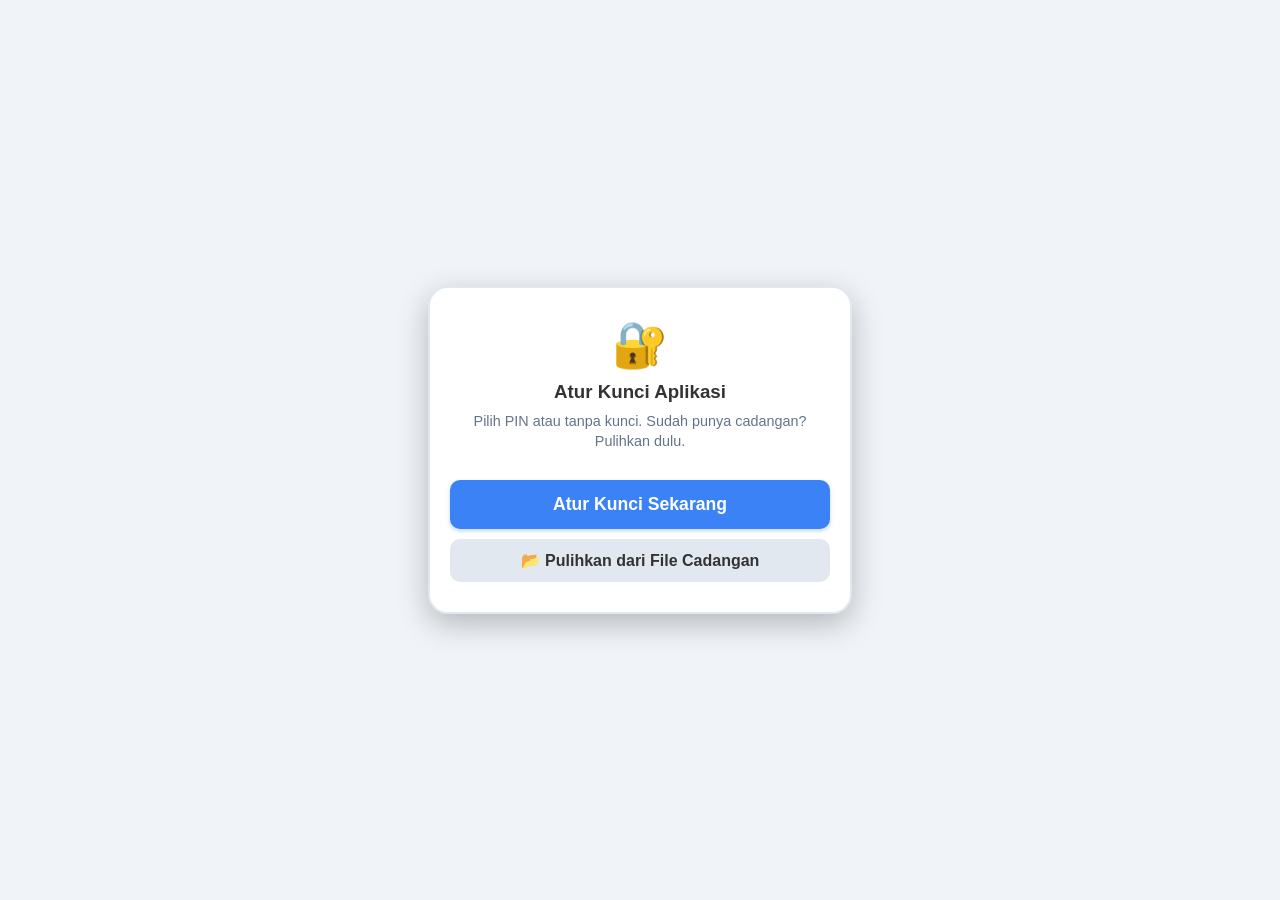
<file: index.html>
<!DOCTYPE html>
<html lang="id">
<head>
    <meta charset="UTF-8">
    <meta http-equiv="Content-Security-Policy" content="default-src 'self'; script-src 'self' 'unsafe-inline'; style-src 'self' 'unsafe-inline'; img-src 'self' data: blob: https://static.arasaac.org; connect-src 'self' https://api.arasaac.org https://static.arasaac.org; font-src 'self'; manifest-src 'self'; worker-src 'self'; object-src 'none'; base-uri 'self'">
    <meta name="viewport" content="width=device-width, initial-scale=1.0, viewport-fit=cover">
    <meta name="mobile-web-app-capable" content="yes">
    <meta name="apple-mobile-web-app-capable" content="yes">
    <meta name="apple-mobile-web-app-status-bar-style" content="default">
    <title>Bicara PECS WebApp</title>
    <link rel="manifest" href="manifest.json">
    <meta name="theme-color" content="#3b82f6">
    <link rel="apple-touch-icon" href="icon-192.png">
    
    <style>
        :root {
            --bg-color: #f0f4f8;
            --text-color: #333;
            --card-bg: #fff;
            --shadow: 0 4px 6px rgba(0,0,0,0.05);
            --border-dashed: #cbd5e1;
            --primary: #3b82f6;
            --header-border: #f1f5f9;
            --card-border: #e2e8f0;
            --sidebar-bg: #fff;
            --overlay-bg: rgba(0,0,0,0.5);
        }

        [data-theme="dark"] {
            --bg-color: #0f172a;
            --text-color: #f8fafc;
            --card-bg: #1e293b;
            --shadow: 0 4px 6px rgba(0,0,0,0.3);
            --border-dashed: #475569;
            --primary: #3b82f6;
            --header-border: #334155;
            --card-border: #334155;
            --sidebar-bg: #1e293b;
            --overlay-bg: rgba(255,255,255,0.1);
        }

        html, body {
            background-color: var(--bg-color);
            touch-action: manipulation;
            -webkit-text-size-adjust: 100%;
        }

        body { 
            font-family: 'Segoe UI', Roboto, Helvetica, Arial, sans-serif; 
            color: var(--text-color); 
            margin: 0; 
            padding: 0; 
            user-select: none;
            -webkit-tap-highlight-color: transparent;
            transition: background-color 0.3s, color 0.3s;
        }
        
        .page { display: none; padding: 15px; max-width: 800px; margin: 0 auto; min-height: 100vh; padding-bottom: 80px; box-sizing: border-box; }
        .page.active { display: block; animation: pageIn 0.5s var(--ease-ios); }
        @keyframes fadeIn { from { opacity: 0; transform: translateY(10px); } to { opacity: 1; transform: translateY(0); } }

        .card-container { background: var(--card-bg); padding: 25px; border-radius: 15px; box-shadow: var(--shadow); margin-top: 2vh; transition: 0.3s; }
        .center-text { text-align: center; }
        
        .disclaimer { font-size: 0.9rem; color: var(--text-color); background: rgba(16, 185, 129, 0.1); padding: 15px; border-radius: 8px; margin: 20px 0; border-left: 4px solid #10b981; }
        
        .btn-primary { background-color: var(--primary); color: white; border: none; padding: 14px 25px; border-radius: 10px; font-size: 1.1rem; font-weight: bold; cursor: pointer; width: 100%; margin-top: 15px; transition: all 0.2s; box-shadow: 0 2px 4px rgba(59,130,246,0.3); }
        .btn-primary:active { transform: scale(0.96); filter: brightness(0.9); }
        
        .btn-secondary { background-color: var(--card-border); color: var(--text-color); border: none; padding: 12px; border-radius: 10px; font-size: 1rem; font-weight: bold; cursor: pointer; width: 100%; margin-top: 10px; transition: all 0.2s;}
        .btn-secondary:active { transform: scale(0.96); filter: brightness(0.9); }

        .form-group { margin-bottom: 20px; text-align: left; }
        .form-group label { display: block; margin-bottom: 8px; font-weight: bold; color: var(--text-color); line-height: 1.4; }
        .form-group select, .form-group input[type="text"], .form-group input[type="password"] { width: 100%; padding: 12px; border: 2px solid var(--card-border); border-radius: 8px; font-size: 1rem; background: var(--card-bg); color: var(--text-color); box-sizing: border-box; }
        
        .radio-group { display: flex; flex-direction: column; gap: 10px; }
        .radio-option { display: flex; align-items: flex-start; gap: 10px; background: var(--bg-color); padding: 12px; border-radius: 8px; border: 1px solid var(--card-border); cursor: pointer; transition: 0.2s; }
        .radio-option input { margin-top: 4px; }

        .top-bar { display: flex; justify-content: space-between; align-items: center; margin-bottom: 15px; gap: 6px; }
        .icon-btn { background: var(--card-bg); border: 2px solid var(--card-border); color: var(--text-color); padding: 8px 12px; border-radius: 10px; cursor: pointer; font-size: 0.9rem; font-weight: bold; box-shadow: var(--shadow); display: flex; align-items: center; justify-content: center; gap: 4px; transition: all 0.2s;}
        .icon-btn:active { transform: scale(0.92); }
        .icon-btn.active-mode { background: #f59e0b; color: white; border-color: #d97706; }
        
        .btn-lock { background-color: #ef4444; color: white; border-color: #dc2626; }
        .btn-lock.unlocked-style { background-color: #10b981; color: white; border-color: #059669; }

        h2.app-title { text-align: center; color: var(--text-color); margin: 0; font-size: 1.3rem; flex-grow: 1; }

        body.child-locked .hide-on-lock { display: none !important; }
        body.image-only-mode .pecs-card .word { display: none !important; }

        #sentence-strip { background-color: var(--card-bg); padding: 12px; border-radius: 12px; min-height: 95px; display: flex; align-items: center; gap: 10px; box-shadow: var(--shadow); margin-bottom: 15px; flex-wrap: wrap; border: 2px dashed var(--border-dashed); transition: 0.3s; }
        .sentence-item { position: relative; display: inline-flex; flex-direction: column; align-items: center; justify-content: center; background: var(--card-border); color: var(--text-color); padding: 8px 12px; border-radius: 10px; font-weight: bold; animation: popIn 0.3s cubic-bezier(0.175, 0.885, 0.32, 1.275); cursor: pointer; transition: 0.2s;}
        .sentence-item:active { transform: scale(0.85); filter: brightness(0.8); }
        @keyframes popIn { from { transform: scale(0.5); opacity: 0; } to { transform: scale(1); opacity: 1; } }
        .sentence-item .emoji { font-size: 38px; margin-bottom: 2px; }
        .sentence-item .card-custom-img { width: 46px; height: 46px; object-fit: cover; border-radius: 6px; margin-bottom: 2px; }
        .sentence-item .word { font-size: 14px; }
        
        .sentence-item .item-remove-btn { position: absolute; top: -6px; right: -6px; background: #ef4444; color: white; border-radius: 50%; width: 20px; height: 20px; font-size: 13px; font-weight: bold; display: flex; align-items: center; justify-content: center; box-shadow: 0 2px 4px rgba(0,0,0,0.2); }

        .category { margin-bottom: 25px; transition: all 0.3s ease; }
        .category-header { display: flex; align-items: center; justify-content: space-between; margin-bottom: 12px; border-bottom: 2px solid var(--card-border); padding-bottom: 6px; }
        .category-header h3 { margin: 0; color: var(--text-color); font-size: 1.15rem; display: flex; align-items: center; gap: 8px; }
        
        .grid { display: grid; grid-template-columns: repeat(3, 1fr); gap: 14px; }
        .category.collapsed .grid { display: none; }

        .pecs-card { font-family: inherit; background-color: var(--card-bg); border: 3px solid var(--card-border); border-radius: 16px; padding: 14px 8px; text-align: center; cursor: pointer; font-weight: bold; font-size: 16px; color: #1e293b; display: flex; flex-direction: column; align-items: center; justify-content: center; aspect-ratio: 1/1; position: relative; transition: transform 0.15s ease, filter 0.15s ease, box-shadow 0.2s ease; box-sizing: border-box; }
        .pecs-card:active { transform: scale(0.92); filter: brightness(0.7) contrast(1.2); }
        .pecs-card.card-active-flash { box-shadow: 0 0 0 6px #10b981 !important; transform: scale(0.95); }
        .pecs-card .emoji { font-size: 58px; display: block; margin: 0 auto 6px; line-height: 1; }
        .pecs-card .card-custom-img { width: 68px; height: 68px; object-fit: cover; border-radius: 12px; margin-bottom: 6px; }

        .subjek { background-color: #fef08a; border-color: #fde047; }
        .kata-kerja { background-color: #bbf7d0; border-color: #86efac; }
        .benda { background-color: #fed7aa; border-color: #fdba74; }
        .sifat { background-color: #bae6fd; border-color: #7dd3fc; }
        .tempat { background-color: #ddd6fe; border-color: #c4b5fd; }
        .waktu { background-color: #e5e5e5; border-color: #d4d4d4; }
        .perasaan { background-color: #fbcfe8; border-color: #f9a8d4; }
        [data-theme="dark"] .pecs-card { color: #0f172a; } 

        .controls { display: flex; gap: 10px; margin-bottom: 20px; }
        .controls button { padding: 14px; font-size: 16px; border: none; border-radius: 12px; cursor: pointer; font-weight: bold; box-shadow: 0 4px 6px rgba(0,0,0,0.1); flex: 1; display: flex; align-items: center; justify-content: center; gap: 6px; transition: 0.2s;}
        .controls button:active { transform: scale(0.95); }
        .btn-speak { background-color: var(--primary); color: white; flex: 2 !important; }
        .btn-clear { background-color: #ef4444; color: white; }


        .overlay { display: none; position: fixed; top: 0; left: 0; width: 100%; height: 100%; background: var(--overlay-bg); z-index: 99; backdrop-filter: blur(2px); }
        .sidebar { position: fixed; top: 0; left: -300px; width: 280px; height: 100%; background: var(--sidebar-bg); z-index: 100; transition: 0.3s cubic-bezier(0.4, 0, 0.2, 1); box-shadow: 2px 0 10px rgba(0,0,0,0.2); overflow-y: auto; padding: 20px; box-sizing: border-box; }
        .sidebar.open { left: 0; }
        .sidebar h3 { margin-top: 0; border-bottom: 2px solid var(--header-border); padding-bottom: 10px; color: var(--text-color); }
        .sidebar-menu { list-style: none; padding: 0; margin: 0; }
        .sidebar-menu li { padding: 14px 0; border-bottom: 1px solid var(--header-border); cursor: pointer; color: var(--text-color); font-weight: 500; display: flex; align-items: center; justify-content: space-between; gap: 10px; transition: 0.2s;}
        .sidebar-menu li:active { opacity: 0.5; }
        .close-sidebar { position: absolute; top: 15px; right: 15px; background: none; border: none; font-size: 1.5rem; cursor: pointer; color: var(--text-color); }

        .history-item { display: flex; align-items: center; justify-content: space-between; padding: 10px; border-bottom: 1px solid var(--card-border); }
        .history-item .word { font-weight: bold; }
        .history-item .time { font-size: 0.8rem; color: #64748b; }

        .theme-selector { margin-top: 20px; padding: 10px; background: rgba(59,130,246,0.1); border-radius: 8px; }
        .theme-selector select { width: 100%; padding: 8px; border-radius: 5px; border: 1px solid var(--card-border); background: var(--card-bg); color: var(--text-color); margin-top: 5px; }

        #btn-scroll-top { display: none; position: fixed; bottom: 20px; right: 20px; width: 48px; height: 48px; background-color: var(--primary); color: white; border: none; border-radius: 50%; font-size: 20px; font-weight: bold; cursor: pointer; box-shadow: 0 4px 10px rgba(0,0,0,0.3); z-index: 90; transition: all 0.3s ease; }
        #btn-scroll-top:active { transform: scale(0.9); }

        .modal { 
            display: none; 
            position: fixed; 
            top: 0; 
            left: 0; 
            width: 100%; 
            height: 100%; 
            background: rgba(0, 0, 0, 0.6); 
            backdrop-filter: blur(6px); 
            -webkit-backdrop-filter: blur(6px); 
            z-index: 105; 
            align-items: center; 
            justify-content: center; 
            padding: 15px; 
            box-sizing: border-box; 
            touch-action: none; 
        }
        .modal.open { display: flex; }
        .modal-content { 
            background: var(--card-bg); 
            width: 100%; 
            max-width: 450px; 
            border-radius: 15px; 
            padding: 20px; 
            box-shadow: 0 10px 25px rgba(0,0,0,0.2); 
            box-sizing: border-box; 
            max-height: 90vh; 
            overflow-y: auto; 
            touch-action: auto; 
        }
        
        .cat-chip { background: var(--card-border); color: var(--text-color); padding: 6px 12px; border-radius: 20px; font-size: 0.8rem; cursor: pointer; border: 1px solid var(--border-dashed); font-weight: bold; }
        .cat-chip:hover { background: var(--primary); color: white; }

        #lock-screen-modal {
            display: flex;
            position: fixed;
            top: 0;
            left: 0;
            width: 100%;
            height: 100%;
            background: var(--bg-color);
            z-index: 99999;
            align-items: center;
            justify-content: center;
            padding: 20px;
            box-sizing: border-box;
        }

        .lock-card {
            background: var(--card-bg);
            width: 100%;
            max-width: 380px;
            padding: 30px 20px;
            border-radius: 20px;
            box-shadow: 0 10px 30px rgba(0,0,0,0.25);
            text-align: center;
            border: 2px solid var(--card-border);
        }

        .lock-input {
            width: 100%;
            padding: 14px;
            font-size: 1.1rem;
            border: 2px solid var(--card-border);
            border-radius: 10px;
            margin-top: 15px;
            margin-bottom: 10px;
            text-align: center;
            box-sizing: border-box;
            background: var(--bg-color);
            color: var(--text-color);
        }

        /* ===== Sakelar (toggle) ===== */
        .switch { position: relative; display: inline-block; width: 46px; height: 28px; flex-shrink: 0; }
        .switch input { opacity: 0; width: 0; height: 0; position: absolute; margin: 0; }
        .switch .slider { position: absolute; inset: 0; background: #cbd5e1; border-radius: 999px; transition: background-color 0.35s cubic-bezier(0.32, 0.72, 0, 1); cursor: pointer; }
        .switch .slider::before { content: ""; position: absolute; width: 22px; height: 22px; left: 3px; top: 3px; background: #fff; border-radius: 50%; box-shadow: 0 1px 3px rgba(0,0,0,0.25); transition: transform 0.35s cubic-bezier(0.32, 0.72, 0, 1); }
        .switch input:checked + .slider { background: #10b981; }
        .switch input:checked + .slider::before { transform: translateX(18px); }
        .switch input:focus-visible + .slider { outline: 3px solid var(--primary); outline-offset: 2px; }
        .menu-switch-row { display: flex; align-items: center; justify-content: space-between; gap: 10px; padding: 10px 0; font-weight: 600; color: var(--text-color); }
        .cat-switch-wrap { display: inline-flex; align-items: center; gap: 8px; font-size: 0.85rem; color: var(--text-color); cursor: pointer; }
        .sidebar-menu li.menu-switch-row { cursor: default; }

        /* ===== Ikon edit (⚙️) pada kartu ===== */
        .pecs-card { position: relative; }
        .card-gear { display: none; position: absolute; top: 6px; right: 6px; z-index: 5; width: 34px; height: 34px; border-radius: 50%; border: none; background: rgba(15,23,42,0.78); color: #fff; font-size: 17px; line-height: 34px; text-align: center; padding: 0; cursor: pointer; box-shadow: 0 2px 6px rgba(0,0,0,0.25); }
        .is-edit-mode .card-gear { display: block; }
        .card-gear:active { transform: scale(0.9); }

        /* ===== Pop-up edit kartu ===== */
        .ed-preview { width: 150px; margin: 0 auto 14px; pointer-events: none; cursor: default; }
        body.image-only-mode #ed-preview .word { display: block !important; }
        .ed-img-actions { display: flex; flex-direction: column; gap: 8px; }
        .ed-img-actions .btn-secondary { margin-top: 0; }
        .ed-results { display: grid; grid-template-columns: repeat(4, 1fr); gap: 8px; margin-top: 10px; max-height: 180px; overflow-y: auto; }
        .ed-result { background: var(--bg-color); border: 2px solid var(--card-border); border-radius: 10px; padding: 4px; cursor: pointer; }
        .ed-result img { width: 100%; display: block; }
        .ed-hint { grid-column: 1 / -1; font-size: 0.85rem; color: #64748b; text-align: center; margin: 8px 0; }
        .ed-delete { color: #ef4444 !important; }

        /* ===== Tema Glass ===== */
        html.glass-theme { --card-bg: rgba(255,255,255,0.55); --sidebar-bg: rgba(255,255,255,0.62); --card-border: rgba(148,163,184,0.45); }
        html.glass-theme[data-theme="dark"] { --card-bg: rgba(30,41,59,0.55); --sidebar-bg: rgba(30,41,59,0.65); --card-border: rgba(148,163,184,0.3); }
        html.glass-theme body {
            background-image:
                radial-gradient(circle at 12% 8%, rgba(59,130,246,0.16), transparent 42%),
                radial-gradient(circle at 88% 28%, rgba(16,185,129,0.13), transparent 40%),
                radial-gradient(circle at 50% 92%, rgba(245,158,11,0.12), transparent 45%);
            background-attachment: fixed;
        }
        html.glass-theme .card-container,
        html.glass-theme .modal-content,
        html.glass-theme .lock-card,
        html.glass-theme .sidebar,
        html.glass-theme #sentence-strip,
        html.glass-theme .icon-btn,
        html.glass-theme .btn-secondary,
        html.glass-theme .top-bar .icon-btn {
            -webkit-backdrop-filter: blur(20px) saturate(170%);
            backdrop-filter: blur(20px) saturate(170%);
            border-color: rgba(255,255,255,0.55);
        }
        html.glass-theme .modal { -webkit-backdrop-filter: blur(10px); backdrop-filter: blur(10px); }
        html.glass-theme .pecs-card {
            background-color: color-mix(in srgb, var(--tint, #ffffff) 62%, transparent);
            -webkit-backdrop-filter: blur(14px) saturate(170%);
            backdrop-filter: blur(14px) saturate(170%);
            border-color: rgba(255,255,255,0.6);
            box-shadow: 0 8px 22px rgba(15,23,42,0.10), inset 0 1px 0 rgba(255,255,255,0.6);
        }
        html.glass-theme .pecs-card.subjek { --tint: #fef08a; }
        html.glass-theme .pecs-card.kata-kerja { --tint: #bbf7d0; }
        html.glass-theme .pecs-card.benda { --tint: #fed7aa; }
        html.glass-theme .pecs-card.sifat { --tint: #bae6fd; }
        html.glass-theme .pecs-card.tempat { --tint: #ddd6fe; }
        html.glass-theme .pecs-card.waktu { --tint: #e5e5e5; }
        html.glass-theme .pecs-card.perasaan { --tint: #fbcfe8; }

        /* ===== Animasi halus ala iOS ===== */
        :root { --ease-ios: cubic-bezier(0.32, 0.72, 0, 1); --ease-spring: cubic-bezier(0.34, 1.4, 0.64, 1); }
        @keyframes pageIn { from { opacity: 0; transform: translate3d(0, 14px, 0); } to { opacity: 1; transform: none; } }
        body { transition: background-color 0.45s var(--ease-ios), color 0.45s var(--ease-ios); }
        .btn-primary, .btn-secondary, .icon-btn, .controls button, .card-gear, .btn-card-action {
            transition: transform 0.25s var(--ease-ios), filter 0.25s var(--ease-ios), background-color 0.3s var(--ease-ios), box-shadow 0.3s var(--ease-ios);
        }
        .pecs-card { transition: transform 0.35s var(--ease-ios), box-shadow 0.35s var(--ease-ios), background-color 0.45s var(--ease-ios), filter 0.25s var(--ease-ios); -webkit-tap-highlight-color: transparent; }
        .pecs-card:active { transition-duration: 0.12s; }
        .category { transition: opacity 0.35s var(--ease-ios), transform 0.45s var(--ease-ios); }
        .category.collapsed .grid { display: none; }
        .sentence-item { animation: popIn 0.45s var(--ease-spring) both; }

        /* Sidebar meluncur seperti iOS */
        .sidebar { left: 0 !important; transform: translate3d(-105%, 0, 0); transition: transform 0.5s var(--ease-ios), box-shadow 0.5s var(--ease-ios) !important; }
        .sidebar.open { transform: translate3d(0, 0, 0); }
        .overlay { display: block !important; opacity: 0; pointer-events: none; transition: opacity 0.45s var(--ease-ios); }
        .overlay.show { opacity: 1; pointer-events: auto; }

        /* Modal: fade + naik perlahan */
        .modal { display: flex !important; opacity: 0; visibility: hidden; pointer-events: none; transition: opacity 0.35s var(--ease-ios), visibility 0.35s; }
        .modal.open { opacity: 1; visibility: visible; pointer-events: auto; }
        .modal .modal-content { transform: translate3d(0, 28px, 0) scale(0.96); opacity: 0; transition: transform 0.5s var(--ease-ios), opacity 0.35s var(--ease-ios); }
        .modal.open .modal-content { transform: none; opacity: 1; }

        /* Layar kunci */
        #lock-screen-modal { transition: opacity 0.4s var(--ease-ios); }
        .lock-card { animation: pageIn 0.5s var(--ease-ios) both; }

        @media (prefers-reduced-motion: reduce) {
            *, *::before, *::after { animation-duration: 0.01ms !important; animation-iteration-count: 1 !important; transition-duration: 0.01ms !important; scroll-behavior: auto !important; }
        }

        /* ===== Cadangan & pengingat ===== */
        .backup-hint { font-size: 0.95rem; line-height: 1.6; color: var(--text-color); background: rgba(59,130,246,0.08); border-left: 4px solid var(--primary); padding: 12px 14px; border-radius: 8px; margin: 12px 0 4px; }
        .reminder-icon { font-size: 3rem; margin: 0; }
        .modal.top-layer { z-index: 100000; }
        .lock-gear { position: absolute; top: 14px; right: 14px; width: 42px; height: 42px; border-radius: 50%; border: none; background: rgba(15,23,42,0.08); font-size: 20px; cursor: pointer; transition: transform 0.25s var(--ease-ios), background-color 0.25s; }
        .lock-gear:active { transform: scale(0.9); background: rgba(15,23,42,0.18); }
        /* ===== Perbaikan tata letak: kolom tidak melebar, teks tidak tertutup ===== */
        .page { max-width: 100%; overflow-x: clip; }
        .category { min-width: 0; }
        .category-header { flex-wrap: wrap; gap: 8px; }
        .category-header h3 { min-width: 0; flex: 1 1 auto; flex-wrap: wrap; line-height: 1.3; overflow-wrap: anywhere; }
        .cat-switch-wrap { flex-shrink: 0; }
        .grid { grid-template-columns: repeat(3, minmax(0, 1fr)); }
        .pecs-card { min-width: 0; width: 100%; box-sizing: border-box; overflow: hidden; padding: 12px 6px; }
        .pecs-card .word { display: block; max-width: 100%; overflow-wrap: anywhere; line-height: 1.2; font-size: 15px; }
        .pecs-card .emoji { max-width: 100%; }
        .pecs-card .card-custom-img { max-width: 100%; height: auto; }
        /* ===== Perbaikan gulir pada aplikasi terpasang (iOS standalone) =====
           Elemen tertutup dihapus dari layout agar tidak menangkap sentuhan gulir. */
        .modal { display: none !important; touch-action: auto; }
        .modal.open { display: flex !important; animation: fadeOverlay 0.3s var(--ease-ios) both; }
        .modal.open .modal-content { animation: riseModal 0.5s var(--ease-ios) both; }
        .overlay { display: none !important; }
        .overlay.show { display: block !important; animation: fadeOverlay 0.35s var(--ease-ios) both; }
        @keyframes fadeOverlay { from { opacity: 0; } to { opacity: 1; } }
        @keyframes riseModal { from { opacity: 0; transform: translate3d(0, 28px, 0) scale(0.96); } to { opacity: 1; transform: none; } }
        .overlay.show { opacity: 1; pointer-events: auto; }
        #page-main { min-height: 100vh; position: relative; }
        html { height: auto; }
    </style>
</head>
<body>

    <!-- Layar Kunci Utama -->
    <div id="lock-screen-modal">
        <button type="button" id="lock-gear" class="lock-gear" title="Menu orang tua" aria-label="Menu orang tua" onclick="openParentGate()" style="display:none">⚙️</button>
        <div class="lock-card">
            <h1 style="font-size: 2.8rem; margin: 0 0 10px 0;">🔐</h1>
            <h3 id="lock-title" style="margin: 0; color: var(--text-color);">Aplikasi Terkunci</h3>
            <p id="lock-desc" style="font-size: 0.9rem; color: #64748b; margin-top: 8px; line-height: 1.4;">
                Masukkan sandi default awal untuk membuka aplikasi.
            </p>

            <form id="lock-form" onsubmit="event.preventDefault(); checkUnlockPassword();">
                <input type="password" id="lock-input-pass" class="lock-input" placeholder="Masukkan PIN" inputmode="numeric" maxlength="6" autocomplete="off">
                <button type="button" class="btn-primary" onclick="checkUnlockPassword()">Buka Aplikasi</button>
            </form>
            <button type="button" id="btn-setup-lock" class="btn-primary" style="display:none" onclick="openPinConfigModal(true)">Atur Kunci Sekarang</button>
            <button type="button" id="btn-restore-lock" class="btn-secondary" style="display:none" onclick="document.getElementById('restore-file').click()">📂 Pulihkan dari File Cadangan</button>
        </div>
    </div>

    <input type="file" id="global-file-input" accept="image/*" style="display: none;">

    <button id="btn-scroll-top" onclick="scrollToTop()" title="Kembali ke atas">⬆️</button>

    <!-- Sidebar Menu -->
    <div class="overlay" id="overlay" onclick="closeMenu()"></div>
    <div class="sidebar" id="sidebar">
        <button class="close-sidebar" onclick="closeMenu()">×</button>
        <h3>Menu Aplikasi</h3>
        <ul class="sidebar-menu">
            <li onclick="goToPage('page-main'); closeMenu();"><span>🏠 Papan Utama</span></li>
            <li onclick="openAddCardModal(); closeMenu();"><span>➕ Tambah Kartu PECS</span></li>
            <li onclick="openPinConfigModal(); closeMenu();"><span>🔐 Pengaturan Kunci / PIN</span></li>
            <li class="menu-switch-row">
                <span>🖼️ Mode Gambar Saja</span>
                <label class="switch" title="Mode Gambar Saja"><input type="checkbox" id="img-only-toggle" onchange="toggleImageOnlyModeFromMenu()"><span class="slider"></span></label>
            </li>
            <li onclick="goToPage('page-history'); renderHistory(); closeMenu();"><span>⏱️ Riwayat Kata (24 Jam)</span></li>
            <li onclick="goToPage('page-assessment'); closeMenu();"><span>📝 Tentukan Kemampuan</span></li>
            <li onclick="goToPage('page-references'); closeMenu();"><span>📚 Dasar Referensi</span></li>
            <li onclick="openBackupModal(); closeMenu();"><span>💾 Cadangan & Pulihkan Data</span></li>
            <li onclick="openAboutModal(); closeMenu();"><span>ℹ️ Tentang & Tim Support</span></li>
            <li onclick="resetToDefaultSettings()" style="color: #ef4444; font-weight: bold;"><span>🔄 Reset Pengaturan Awal</span></li>
        </ul>
        
        <div class="theme-selector">
            <div class="menu-switch-row"><span>🪟 Glass Theme</span><label class="switch" title="Glass Theme"><input type="checkbox" id="glass-toggle" onchange="toggleGlassTheme(this.checked)"><span class="slider"></span></label></div>
            <label style="font-size: 0.9rem; font-weight: bold;">🎨 Tema Tampilan</label>
            <select id="theme-select" onchange="changeTheme(this.value)">
                <option value="light">Terang</option>
                <option value="dark">Gelap</option>
            </select>
        </div>

        <div style="margin-top: 30px; text-align: center; font-size: 0.85rem; color: #64748b;">
            Bicara PECS by :<br><strong style="color:var(--text-color);">Muhammad Zaky Akbar</strong>
        </div>
    </div>

    <!-- Modal Pengaturan PIN / Kunci Keamanan -->
    <div class="modal" id="pin-config-modal">
        <div class="modal-content">
            <h3 style="margin-top: 0; border-bottom: 2px solid var(--card-border); padding-bottom: 8px;">🔐 Pengaturan Kunci Aplikasi</h3>
            
            <div class="form-group">
                <label>Pilih Metode Keamanan:</label>
                <div class="radio-group">
                    <label class="radio-option">
                        <input type="radio" name="lock-mode-choice" value="pin" onchange="togglePinInputGroup(true)">
                        <span><strong>Gunakan PIN Baru:</strong> Kunci aplikasi dengan 6 angka/PIN pilihan Anda.</span>
                    </label>
                    <label class="radio-option">
                        <input type="radio" name="lock-mode-choice" value="none" onchange="togglePinInputGroup(false)">
                        <span><strong>Tanpa Kunci / PIN:</strong> Masuk langsung tanpa kunci sampai aplikasi di-uninstall.</span>
                    </label>
                </div>
            </div>

            <div id="pin-input-group" class="form-group" style="display: none;">
                <label>Buat PIN Baru (4–6 angka):</label>
                <input type="password" id="new-pin-input" placeholder="Masukkan PIN Baru" inputmode="numeric" maxlength="6">
                <label style="margin-top: 10px;">Konfirmasi PIN Baru:</label>
                <input type="password" id="confirm-pin-input" placeholder="Ketik Ulang PIN Baru" inputmode="numeric" maxlength="6">
            </div>

            <div id="timeout-input-group" class="form-group" style="display: none;">
                <label>Minta PIN Lagi Saat Ditinggalkan/Reload:</label>
                <select id="timeout-select">
                    <option value="0">Langsung Terkunci (Setiap Reload/Buka)</option>
                    <option value="1">Setelah 1 Menit</option>
                    <option value="3">Setelah 3 Menit</option>
                    <option value="5">Setelah 5 Menit</option>
                </select>
            </div>

            <button class="btn-primary" onclick="savePinConfiguration()">Simpan Pengaturan</button>
            <button class="btn-secondary" id="btn-cancel-pin-config" onclick="closePinConfigModal()">Batal</button>
        </div>
    </div>

    <!-- Modal Tambah / Ganti Gambar Kartu -->
    <div class="modal" id="add-card-modal">
        <div class="modal-content">
            <h3 id="modal-card-title" style="margin-top: 0; border-bottom: 2px solid var(--card-border); padding-bottom: 8px;">➕ Tambah Kartu PECS Baru</h3>
            
            <div class="form-group" id="modal-cat-group">
                <label>Kategori Kartu:</label>
                <select id="new-card-category">
                    <option value="subjek">Subjek</option>
                    <option value="katakerja">Predikat (Kata Kerja)</option>
                    <option value="benda_makanan">Objek: Makanan & Minuman</option>
                    <option value="benda_buah">Objek: Buah</option>
                    <option value="benda_sayur">Objek: Sayur & Lauk</option>
                    <option value="benda_mainan">Objek: Mainan</option>
                    <option value="benda_harian">Objek: Benda Harian</option>
                    <option value="benda_media">Objek: Media & Hiburan</option>
                    <option value="tempat">Keterangan Tempat</option>
                    <option value="perasaan">Keterangan Keadaan & Perasaan</option>
                    <option value="sifat">Keterangan Sifat & Warna</option>
                    <option value="waktu">Keterangan Waktu & Urutan</option>
                    <option value="jam">Keterangan Jam</option>
                </select>
            </div>

            <div class="form-group" id="modal-text-group">
                <label>Tulisan Kartu <span style="color:#ef4444;">*</span>:</label>
                <input type="text" id="new-card-text" placeholder="Contoh: Es Teh, Kereta, Kakak">
            </div>

            <div class="form-group">
                <label>🔍 Cari Gambar:</label>
                <p style="font-size: 0.8rem; color: #64748b; margin-top: 0; margin-bottom: 8px; line-height: 1.3;">
                    ℹ️ <em>Pencarian paling tepat memakai kata Bahasa Inggris. Ketik kata atau pilih tombol di bawah.</em>
                </p>
                <div style="display:flex; gap:8px;">
                    <!-- Event Keydown Enter ditambahkan di sini -->
                    <input type="text" id="arasaac-search-input" placeholder="Ketik kata (misal: drink, food, ball, eat)..." onkeydown="if(event.key==='Enter'){event.preventDefault();searchArasaac();}">
                    <button type="button" class="btn-primary" style="margin:0; width:auto; padding:10px 15px;" onclick="searchArasaac()">Cari</button>
                </div>
                
                <div style="display:flex; flex-wrap:wrap; gap:6px; margin-top:10px;">
                    <span class="cat-chip" onclick="quickCategorySearch('food')">🍎 Makanan</span>
                    <span class="cat-chip" onclick="quickCategorySearch('drink')">🥤 Minuman</span>
                    <span class="cat-chip" onclick="quickCategorySearch('toy')">🧸 Mainan</span>
                    <span class="cat-chip" onclick="quickCategorySearch('feeling')">💬 Perasaan</span>
                    <span class="cat-chip" onclick="quickCategorySearch('action')">🟢 Aktivitas</span>
                    <span class="cat-chip" onclick="quickCategorySearch('place')">📍 Tempat</span>
                </div>

                <div id="arasaac-results" style="display:grid; grid-template-columns:repeat(4, 1fr); gap:8px; margin-top:10px; max-height:160px; overflow-y:auto;"></div>
            </div>

            <div class="form-group">
                <label>Atau Pilih Foto dari Galeri HP:</label>
                <input type="file" id="new-card-file" accept="image/*" style="width:100%;">
            </div>

            <button class="btn-primary" id="btn-save-card" onclick="submitNewCustomCard()">Simpan Kartu</button>
            <button class="btn-secondary" onclick="closeAddCardModal()">Batal</button>
        </div>
    </div>

    <!-- Modal Edit Kartu -->
    <div class="modal" id="edit-card-modal">
        <div class="modal-content">
            <h3 style="margin-top: 0; border-bottom: 2px solid var(--card-border); padding-bottom: 8px;">⚙️ Edit Kartu</h3>

            <div class="pecs-card ed-preview" id="ed-preview" aria-hidden="true"></div>

            <div class="form-group">
                <label>Tulisan Kartu:</label>
                <input type="text" id="ed-text" maxlength="40" oninput="edOnTextInput()">
                <button type="button" class="btn-secondary" onclick="edResetText()">↩️ Kembalikan Tulisan Bawaan</button>
            </div>

            <div class="form-group">
                <label>Gambar Kartu:</label>
                <div class="ed-img-actions">
                    <button type="button" class="btn-secondary" onclick="document.getElementById('ed-file').click()">📁 Pilih Foto dari HP</button>
                    <button type="button" class="btn-secondary" onclick="edToggleSearch()">🔍 Cari Gambar ARASAAC</button>
                    <button type="button" class="btn-secondary" onclick="edResetImage()">↩️ Kembalikan Gambar Bawaan</button>
                </div>
                <input type="file" id="ed-file" accept="image/*" style="display: none;" onchange="edOnFile(this)">
                <div id="ed-search-row" style="display: none;">
                    <div style="display: flex; gap: 8px; margin-top: 8px;">
                        <input type="text" id="ed-search-input" placeholder="Ketik kata Bahasa Inggris..." onkeydown="if(event.key==='Enter'){event.preventDefault();edSearch();}">
                        <button type="button" class="btn-primary" style="margin: 0; width: auto; padding: 10px 15px;" onclick="edSearch()">Cari</button>
                    </div>
                    <div id="ed-results" class="ed-results"></div>
                </div>
            </div>

            <button class="btn-primary" onclick="saveEditCard()">💾 Simpan Perubahan</button>
            <button class="btn-secondary" onclick="closeEditCardModal()">Batal</button>
            <button class="btn-secondary ed-delete" onclick="deleteFromEditModal()">🗑️ Hapus Kartu</button>
        </div>
    </div>

    <!-- Popup keamanan PIN (di atas layar kunci) -->
    <div class="modal top-layer" id="wrong-pin-modal">
        <div class="modal-content" style="text-align: center;">
            <p class="reminder-icon">❌</p>
            <h3 style="margin: 8px 0;">PIN Salah</h3>
            <p id="wrong-pin-text" class="backup-hint" style="text-align: center;"></p>
            <button class="btn-primary" onclick="closeWrongPin()">Coba Lagi</button>
        </div>
    </div>

    <div class="modal top-layer" id="lockout-modal">
        <div class="modal-content" style="text-align: center;">
            <p class="reminder-icon">⏳</p>
            <h3 style="margin: 8px 0;">Tunggu Sebentar</h3>
            <p class="backup-hint" style="text-align: center;">
                PIN salah 5 kali. Silakan tunggu <strong id="lockout-count">30</strong> detik sebelum mencoba lagi.
            </p>
            <button class="btn-secondary" onclick="openParentGate()">❓ Lupa PIN?</button>
        </div>
    </div>

    <div class="modal top-layer" id="parent-gate-modal">
        <div class="modal-content" style="text-align: center;">
            <p class="reminder-icon">🔒</p>
            <h3 style="margin: 8px 0;">Khusus Orang Tua</h3>
            <p class="backup-hint" style="text-align: center;">Jawab pertanyaan berikut untuk melanjutkan:</p>
            <p id="pg-question" style="font-size: 1.4rem; font-weight: bold; margin: 10px 0;"></p>
            <input type="text" id="pg-answer" class="lock-input" inputmode="numeric" maxlength="4" placeholder="Jawaban" onkeydown="if(event.key==='Enter'){event.preventDefault();checkParentGate();}">
            <p id="pg-error" style="color: #ef4444; display: none; font-weight: bold;">Jawaban belum tepat, silakan coba lagi.</p>
            <button class="btn-primary" onclick="checkParentGate()">Lanjut</button>
            <button class="btn-secondary" onclick="closeParentGate()">Batal</button>
        </div>
    </div>

    <div class="modal top-layer" id="parent-menu-modal">
        <div class="modal-content">
            <h3 style="margin-top: 0; border-bottom: 2px solid var(--card-border); padding-bottom: 8px;">🔧 Menu Orang Tua</h3>
            <button class="btn-primary" onclick="openNewPinForm('ganti')">🔑 Buat PIN Baru</button>
            <button class="btn-secondary" onclick="openNewPinForm('lupa')">❓ Lupa PIN</button>
            <p class="backup-hint">Membuat PIN baru tidak menghapus kartu, gambar, maupun pengaturan Anda.</p>
            <button class="btn-secondary" onclick="closeParentMenu()">Tutup</button>
        </div>
    </div>

    <div class="modal top-layer" id="newpin-modal">
        <div class="modal-content">
            <h3 style="margin-top: 0; border-bottom: 2px solid var(--card-border); padding-bottom: 8px;">🔑 PIN Baru</h3>
            <p id="np-desc" class="backup-hint"></p>
            <div class="form-group">
                <label>PIN baru (4–6 angka):</label>
                <input type="password" id="np-new" class="lock-input" inputmode="numeric" maxlength="6" placeholder="Masukkan PIN baru">
                <label style="margin-top: 10px;">Ketik ulang PIN baru:</label>
                <input type="password" id="np-confirm" class="lock-input" inputmode="numeric" maxlength="6" placeholder="Ketik ulang PIN">
            </div>
            <button class="btn-primary" onclick="saveNewPin()">Simpan PIN Baru</button>
            <button class="btn-secondary" onclick="closeNewPinForm()">Batal</button>
        </div>
    </div>

    <!-- Modal Cadangan -->
    <div class="modal" id="backup-modal">
        <div class="modal-content">
            <h3 style="margin-top: 0; border-bottom: 2px solid var(--card-border); padding-bottom: 8px;">💾 Cadangan Data</h3>
            <p class="backup-hint">
                Cadangan menyimpan semua kartu, gambar, dan pengaturan dalam satu file.
                Jika HP rusak, hilang, atau aplikasi terhapus, data bisa dikembalikan dari file ini.
            </p>
            <button class="btn-primary" onclick="backupData()">💾 Buat Cadangan</button>
            <button class="btn-secondary" onclick="closeBackupModal(); document.getElementById('restore-file').click()">📂 Pulihkan dari File Cadangan</button>
            <button class="btn-secondary" onclick="closeBackupModal()">Tutup</button>
        </div>
    </div>

    <!-- Pengingat Tanggal 1 -->
    <div class="modal" id="reminder-modal">
        <div class="modal-content" style="text-align: center;">
            <p class="reminder-icon">💾</p>
            <h3 style="margin: 8px 0;">Pengingat Cadangan Bulanan</h3>
            <p class="backup-hint" style="text-align: left;">
                Hari ini tanggal 1. Sebaiknya buat cadangan data bulan ini agar kartu dan pengaturan tetap aman.
            </p>
            <button class="btn-primary" onclick="reminderBackupNow()">💾 Buat Cadangan Sekarang</button>
            <button class="btn-secondary" onclick="closeReminder()">Nanti Saja</button>
        </div>
    </div>

    <input type="file" id="restore-file" accept=".json,application/json" style="display: none;" onchange="restoreFromFile(this)">

    <!-- Modal Tentang & Tim Support -->
    <div class="modal" id="about-modal">
        <div class="modal-content" style="text-align: center;">
            <h3 style="margin-top: 0; border-bottom: 2px solid var(--card-border); padding-bottom: 8px; color: var(--text-color);">
                ℹ️ Tentang Bicara PECS WebApp
            </h3>
            
            <p style="font-size: 0.95rem; color: var(--text-color); line-height: 1.5; margin-top: 15px;">
                Aplikasi PWA Media Komunikasi Visual (AAC) berbasis PECS untuk membantu anak berkebutuhan khusus dalam berkomunikasi.
            </p>

            <div style="background: var(--bg-color); padding: 12px; border-radius: 10px; border: 1px solid var(--card-border); margin: 15px 0; text-align: left; font-size: 0.9rem;">
                <p style="margin: 0 0 8px 0;"><strong>👨‍💻 Pengembang:</strong></p>
                <a href="https://www.threads.net/@zakymza" target="_blank" rel="noopener noreferrer" style="color: var(--primary); text-decoration: none; font-weight: bold; display: flex; align-items: center; gap: 6px;">
                    🌀 @zakymza (Muhammad Zaky Akbar)
                </a>

                <hr style="border: 0; border-top: 1px dashed var(--card-border); margin: 10px 0;">

                <p style="margin: 0 0 8px 0;"><strong>🌐 Dukungan Domain & Sponsor:</strong></p>
                <a href="https://www.threads.net/@rochiyat" target="_blank" rel="noopener noreferrer" style="color: var(--primary); text-decoration: none; font-weight: bold; display: flex; align-items: center; gap: 6px;">
                    🌐 @rochiyat (Penyedia Domain Gratis)
                </a>
            </div>

            <button class="btn-primary" onclick="closeAboutModal()">Tutup</button>
        </div>
    </div>

    <!-- Halaman History -->
    <div id="page-history" class="page">
        <div class="card-container">
            <h3>⏱️ Riwayat Penggunaan Kata</h3>
            <p style="font-size: 0.9rem; margin-top:0;">Kata yang ditekan dalam 24 jam terakhir:</p>
            <div id="history-list"></div>
            <button class="btn-secondary" onclick="goToPage('page-main')">Kembali</button>
        </div>
    </div>

    <!-- Halaman Welcome -->
    <div id="page-welcome" class="page active">
        <div class="card-container center-text">
            <h1 style="margin-top:0; font-size: 2.5rem;">🗣️</h1>
            <h2 style="margin-bottom: 5px;">Halo Ayah & Bunda!</h2>
            <p style="margin-top: 0; margin-bottom: 4px;">Selamat datang di Alat Bantu Komunikasi AAC</p>
            <div style="font-size: 0.85rem; font-weight: bold; color: var(--primary); margin-bottom: 15px;">
                Bicara PECS by : Muhammad Zaky Akbar
            </div>
            
            <div class="disclaimer">
                <strong>🛡️ Data Tersimpan di Perangkat</strong><br>
                Webapp ini bisa diinstal ke HP Anda dan dapat digunakan offline setelah pertama kali dibuka. Data kartu dan riwayat tidak disimpan di server kami.
            </div>
            
            <button class="btn-primary" onclick="goToPage('page-assessment')">Ayo Mulai</button>
            <button class="btn-secondary" onclick="document.getElementById('restore-file').click()">📂 Pulihkan dari File Cadangan</button>
        </div>
    </div>

    <!-- Halaman Assessment -->
    <div id="page-assessment" class="page">
        <div class="card-container">
            <h3 style="margin-top: 0; border-bottom: 2px solid var(--card-border); padding-bottom: 10px;">Tentukan Tahap Kemampuan</h3>
            <p style="font-size: 0.95rem;">Pilih yang <b>Paling Sesuai</b> dengan kondisi saat ini:</p>

            <div class="form-group">
                <div class="radio-group">
                    <label class="radio-option">
                        <input type="radio" name="level" value="1" checked>
                        <span><strong>Tahap 1:</strong> Objek Saja (Belum bisa bicara / menunjuk barang).</span>
                    </label>
                    <label class="radio-option">
                        <input type="radio" name="level" value="2">
                        <span><strong>Tahap 2:</strong> Subjek + Predikat + Objek (Gabung 2-3 kata).</span>
                    </label>
                    <label class="radio-option">
                        <input type="radio" name="level" value="3">
                        <span><strong>Tahap 3:</strong> Subjek + Predikat + Objek + Keterangan (Komunikasi lengkap).</span>
                    </label>
                </div>
            </div>

            <div class="form-group">
                <label>Jenis Kelamin Anak:</label>
                <select id="select-gender">
                    <option value="L">Laki-laki</option>
                    <option value="P">Perempuan</option>
                </select>
            </div>

            <button class="btn-primary" onclick="saveSettingsAndStart()">Simpan & Buka Papan</button>
            <button class="btn-secondary" onclick="goToPage('page-welcome')">Kembali</button>
        </div>
    </div>

    <!-- Halaman Referensi Klinis -->
    <div id="page-references" class="page">
        <div class="card-container">
            <h3>Dasar Referensi Klinis</h3>
            <ul style="font-size: 0.9rem; line-height: 1.6; padding-left: 20px;">
                <li><strong>PECS:</strong> Melatih inisiatif komunikasi non-verbal (Manding).</li>
                <li><strong>ABA Verbal Behavior:</strong> Pengelompokan ditekankan pada reinforcer.</li>
                <li><strong>Pendekatan Neurodevelopmental.</strong></li>
                <li><strong>Fitzgerald Key:</strong> Standar warna AAC internasional.</li>
            </ul>
            <button class="btn-primary" onclick="goToPage('page-main')">Kembali ke Papan</button>
        </div>
    </div>

    <!-- Main App -->
    <div id="page-main" class="page">
        <div class="top-bar">
            <button class="icon-btn hide-on-lock" onclick="openMenu()">☰ Menu</button>
            <h2 class="app-title">Papan Bicara</h2>
            <button class="icon-btn hide-on-lock" id="edit-toggle-btn" onclick="toggleEditMode()">⚙️ Edit</button>
            <button class="icon-btn btn-lock" id="lock-btn" onclick="handleLockClick()">🔒 Kunci (3x)</button>
        </div>

        <div id="sentence-strip">
            <span style="color: #94a3b8; width: 100%; text-align: center; font-size: 0.95rem;" id="placeholder-text">Ketuk gambar di bawah untuk menyusun kalimat...</span>
        </div>
        
        <div class="controls">
            <button class="btn-speak" onclick="speakSentence()">🔊 Bicara</button>
            <button class="btn-clear" onclick="clearSentence()">❌ Hapus</button>
        </div>

        <div id="categories-container"></div>
    </div>

    <script>
        if ('serviceWorker' in navigator) {
            window.addEventListener('load', () => {
                navigator.serviceWorker.register('sw.js').then(registration => {
                    registration.update();
                }).catch(err => console.log('ServiceWorker gagal didaftarkan: ', err));
            });
        }

        const LOCK_ITERATIONS = 200000;

        function bytesToHex(buf) {
            return Array.from(new Uint8Array(buf)).map(b => b.toString(16).padStart(2, '0')).join('');
        }

        function hexToBytes(hex) {
            return Uint8Array.from(hex.match(/.{1,2}/g).map(h => parseInt(h, 16)));
        }

        async function derivePinHash(pin, saltHex) {
            const keyMaterial = await crypto.subtle.importKey('raw', new TextEncoder().encode(pin), 'PBKDF2', false, ['deriveBits']);
            const bits = await crypto.subtle.deriveBits(
                { name: 'PBKDF2', salt: hexToBytes(saltHex), iterations: LOCK_ITERATIONS, hash: 'SHA-256' },
                keyMaterial, 256);
            return bytesToHex(bits);
        }

        async function storePin(pin) {
            const saltHex = bytesToHex(crypto.getRandomValues(new Uint8Array(16)));
            const hash = await derivePinHash(pin, saltHex);
            localStorage.setItem('pecs_pin_salt', saltHex);
            localStorage.setItem('pecs_pass_hash', hash);
        }

        async function verifyPin(pin) {
            const saltHex = localStorage.getItem('pecs_pin_salt');
            const storedHash = localStorage.getItem('pecs_pass_hash');
            if (!saltHex || !storedHash) return false;
            return (await derivePinHash(pin, saltHex)) === storedHash;
        }

        function updateLastActiveTimestamp() {
            localStorage.setItem('pecs_last_active', Date.now().toString());
        }

        document.addEventListener('visibilitychange', () => {
            if (document.visibilityState === 'hidden') {
                updateLastActiveTimestamp();
            } else if (document.visibilityState === 'visible' && localStorage.getItem('pecs_lock_type') === 'pin') {
                evaluateAppLock();
            }
        });
        window.addEventListener('beforeunload', updateLastActiveTimestamp);

        function evaluateAppLock() {
            let lockType = localStorage.getItem('pecs_lock_type') || 'unset';
            // Migrasi: data versi lama (sandi default / hash tanpa salt) dipaksa setup ulang.
            if (lockType === 'pin' && !localStorage.getItem('pecs_pin_salt')) lockType = 'unset';
            if (lockType !== 'none' && lockType !== 'pin') lockType = 'unset';
            const lockModal = document.getElementById('lock-screen-modal');
            const lockTitle = document.getElementById('lock-title');
            const lockDesc = document.getElementById('lock-desc');
            const lockForm = document.getElementById('lock-form');
            const setupBtn = document.getElementById('btn-setup-lock');
            const pinInput = document.getElementById('lock-input-pass');

            const show = (title, desc, pinMode, showRestore = false) => {
                lockTitle.innerText = title;
                lockDesc.innerText = desc;
                lockForm.style.display = pinMode ? '' : 'none';
                setupBtn.style.display = pinMode ? 'none' : '';
                document.getElementById('lock-gear').style.display = pinMode ? '' : 'none';
                document.getElementById('btn-restore-lock').style.display = showRestore ? '' : 'none';
                lockModal.style.display = 'flex';
            };

            if (lockType === 'none') {
                lockModal.style.display = 'none';
                return;
            }

            if (lockType === 'unset') {
                show('Atur Kunci Aplikasi', 'Pilih PIN atau tanpa kunci. Sudah punya cadangan? Pulihkan dulu.', false, true);
                return;
            }

            const timeoutMinutes = parseInt(localStorage.getItem('pecs_timeout_min') || '0', 10);
            const lastActive = parseInt(localStorage.getItem('pecs_last_active') || '0', 10);
            const elapsedMinutes = (Date.now() - lastActive) / 60000;
            const shouldLock = timeoutMinutes === 0 || (lastActive > 0 && elapsedMinutes >= timeoutMinutes);

            if (shouldLock) {
                pinInput.value = '';
                show('Kunci PIN Aktif', 'Masukkan PIN Anda untuk melanjutkan.', true);
                pinInput.focus();
                if (getLockoutUntil() > Date.now()) showLockout();
            } else {
                lockModal.style.display = 'none';
            }
        }

        function getLockoutUntil() { return parseInt(localStorage.getItem('pecs_pin_lockout_until') || '0', 10); }
        function getFailCount() { return parseInt(localStorage.getItem('pecs_pin_fails') || '0', 10); }

        function showPopup(id) { document.getElementById(id).classList.add('open'); }
        function hidePopup(id) { document.getElementById(id).classList.remove('open'); }

        function showWrongPin(message) {
            document.getElementById('wrong-pin-text').innerText = message;
            showPopup('wrong-pin-modal');
        }

        function closeWrongPin() {
            hidePopup('wrong-pin-modal');
            document.getElementById('lock-input-pass').focus();
        }

        let lockoutTimer = null;
        function showLockout() {
            showPopup('lockout-modal');
            const countEl = document.getElementById('lockout-count');
            const tick = () => {
                const left = Math.max(0, Math.ceil((getLockoutUntil() - Date.now()) / 1000));
                countEl.innerText = left;
                if (left <= 0) {
                    clearInterval(lockoutTimer);
                    lockoutTimer = null;
                    hidePopup('lockout-modal');
                    document.getElementById('lock-input-pass').focus();
                }
            };
            clearInterval(lockoutTimer);
            tick();
            lockoutTimer = setInterval(tick, 500);
        }

        async function checkUnlockPassword() {
            const input = document.getElementById('lock-input-pass');
            const pin = input.value.trim();
            input.value = '';

            if (getLockoutUntil() > Date.now()) {
                showLockout();
                return;
            }
            if (!/^\d{4,6}$/.test(pin)) {
                showWrongPin('PIN harus terdiri dari 4–6 angka.');
                return;
            }

            if (await verifyPin(pin)) {
                localStorage.setItem('pecs_pin_fails', '0');
                localStorage.removeItem('pecs_pin_lockout_until');
                document.getElementById('lock-screen-modal').style.display = 'none';
                updateLastActiveTimestamp();
                setTimeout(checkMonthlyReminder, 600);
                return;
            }

            const fails = getFailCount() + 1;
            if (fails >= 5) {
                localStorage.setItem('pecs_pin_fails', '0');
                localStorage.setItem('pecs_pin_lockout_until', String(Date.now() + 30000));
                showLockout();
            } else {
                localStorage.setItem('pecs_pin_fails', String(fails));
                showWrongPin(`PIN yang Anda masukkan salah. Sisa percobaan: ${5 - fails} kali.`);
            }
        }

        // ===== Gerbang orang tua: Lupa PIN & Buat PIN Baru =====
        let pgAnswer = 0;

        function openParentGate() {
            hidePopup('lockout-modal');
            const a = 11 + Math.floor(Math.random() * 38);
            const b = 11 + Math.floor(Math.random() * 38);
            pgAnswer = a + b;
            document.getElementById('pg-question').innerText = `${a} + ${b} = ?`;
            document.getElementById('pg-answer').value = '';
            document.getElementById('pg-error').style.display = 'none';
            showPopup('parent-gate-modal');
            document.getElementById('pg-answer').focus();
        }

        function closeParentGate() { hidePopup('parent-gate-modal'); }

        function checkParentGate() {
            const val = parseInt(document.getElementById('pg-answer').value, 10);
            if (val === pgAnswer) {
                hidePopup('parent-gate-modal');
                showPopup('parent-menu-modal');
            } else {
                document.getElementById('pg-error').style.display = 'block';
                document.getElementById('pg-answer').value = '';
            }
        }

        function closeParentMenu() { hidePopup('parent-menu-modal'); }

        function openNewPinForm(mode) {
            hidePopup('parent-menu-modal');
            document.getElementById('np-desc').innerText = mode === 'lupa'
                ? 'Lupa PIN? Buat PIN baru di bawah ini. Kartu, gambar, dan pengaturan tetap aman.'
                : 'Buat PIN baru untuk membuka aplikasi.';
            document.getElementById('np-new').value = '';
            document.getElementById('np-confirm').value = '';
            showPopup('newpin-modal');
            document.getElementById('np-new').focus();
        }

        function closeNewPinForm() { hidePopup('newpin-modal'); }

        async function saveNewPin() {
            const pin = document.getElementById('np-new').value.trim();
            const confirmPin = document.getElementById('np-confirm').value.trim();
            if (!/^\d{4,6}$/.test(pin)) { alert('PIN harus terdiri dari 4–6 angka.'); return; }
            if (pin !== confirmPin) { alert('Konfirmasi PIN tidak cocok. Silakan ketik ulang.'); return; }
            try {
                await storePin(pin);
            } catch (e) {
                alert('PIN belum bisa disimpan. Silakan coba lagi.');
                return;
            }
            localStorage.setItem('pecs_lock_type', 'pin');
            if (!localStorage.getItem('pecs_timeout_min')) localStorage.setItem('pecs_timeout_min', '0');
            localStorage.setItem('pecs_pin_fails', '0');
            localStorage.removeItem('pecs_pin_lockout_until');
            clearInterval(lockoutTimer);
            hidePopup('newpin-modal');
            document.getElementById('lock-screen-modal').style.display = 'none';
            updateLastActiveTimestamp();
            alert('PIN baru sudah disimpan. Simpan PIN ini di tempat yang aman.');
        }

        function openPinConfigModal(isFirstSetup = false) {
            const modal = document.getElementById('pin-config-modal');
            const cancelBtn = document.getElementById('btn-cancel-pin-config');
            const currentLockType = localStorage.getItem('pecs_lock_type') || 'unset';
            const currentTimeout = localStorage.getItem('pecs_timeout_min') || '0';

            if (isFirstSetup) {
                document.getElementById('lock-screen-modal').style.display = 'none';
                if (cancelBtn) cancelBtn.style.display = 'none';
            } else {
                if (cancelBtn) cancelBtn.style.display = 'block';
            }

            const pinRadio = document.querySelector('input[name="lock-mode-choice"][value="pin"]');
            const noneRadio = document.querySelector('input[name="lock-mode-choice"][value="none"]');

            if (currentLockType === 'none') {
                if (noneRadio) noneRadio.checked = true;
                togglePinInputGroup(false);
            } else {
                if (pinRadio) pinRadio.checked = true;
                togglePinInputGroup(true);
            }

            document.getElementById('timeout-select').value = currentTimeout;
            document.getElementById('new-pin-input').value = '';
            document.getElementById('confirm-pin-input').value = '';

            modal.classList.add('open');
        }

        function closePinConfigModal() {
            const lockType = localStorage.getItem('pecs_lock_type') || 'unset';
            if (lockType === 'unset') {
                alert('Anda wajib memilih pengaturan PIN atau Tanpa Kunci untuk melanjutkan.');
                return;
            }
            document.getElementById('pin-config-modal').classList.remove('open');
        }

        function togglePinInputGroup(showPinGroup) {
            const pinGroup = document.getElementById('pin-input-group');
            const timeoutGroup = document.getElementById('timeout-input-group');
            if (showPinGroup) {
                if (pinGroup) pinGroup.style.display = 'block';
                if (timeoutGroup) timeoutGroup.style.display = 'block';
            } else {
                if (pinGroup) pinGroup.style.display = 'none';
                if (timeoutGroup) timeoutGroup.style.display = 'none';
            }
        }

        async function savePinConfiguration() {
            const selectedMode = document.querySelector('input[name="lock-mode-choice"]:checked');
            if (!selectedMode) {
                alert('Pilih salah satu metode keamanan!');
                return;
            }

            const modeValue = selectedMode.value;
            const lockScreen = document.getElementById('lock-screen-modal');

            if (modeValue === 'none') {
                localStorage.setItem('pecs_lock_type', 'none');
                document.getElementById('pin-config-modal').classList.remove('open');
                lockScreen.style.display = 'none';
                alert('Aplikasi sekarang diatur TANPA PIN.');
                return;
            }

            const pinVal = document.getElementById('new-pin-input').value.trim();
            const confirmVal = document.getElementById('confirm-pin-input').value.trim();
            const timeoutVal = document.getElementById('timeout-select').value;

            if (!/^\d{4,6}$/.test(pinVal)) {
                alert('PIN harus terdiri dari 4–6 angka!');
                return;
            }
            if (pinVal !== confirmVal) {
                alert('Konfirmasi PIN tidak cocok! Silakan cek kembali.');
                return;
            }

            await storePin(pinVal);
            localStorage.setItem('pecs_lock_type', 'pin');
            localStorage.setItem('pecs_timeout_min', timeoutVal);
            updateLastActiveTimestamp();
            document.getElementById('pin-config-modal').classList.remove('open');
            lockScreen.style.display = 'none';
            alert('PIN baru berhasil disimpan dan diaktifkan!');
        }

        const idToEnDict = {
            "makan": "eat", "minum": "drink", "minuman": "drink", "makanan": "food",
            "saya": "i", "mau": "want", "minta": "ask", "susu": "milk", "air": "water",
            "nasi": "rice", "roti": "bread", "biskuit": "cookie", "buah": "fruit",
            "permen": "candy", "es krim": "ice cream", "bola": "ball", "mobil": "car",
            "gelembung": "bubbles", "ayunan": "swing", "puzzle": "puzzle", "balok": "blocks",
            "plastisin": "clay", "sendok": "spoon", "gelas": "glass", "piring": "plate",
            "baju": "shirt", "celana": "pants", "sepatu": "shoes", "handuk": "towel",
            "tisu": "tissue", "tas": "bag", "piyama": "pajamas", "tablet": "tablet",
            "musik": "music", "video": "video", "buku": "book", "kamar": "bedroom",
            "toilet": "toilet", "meja": "table", "luar": "outside", "dalam": "inside",
            "sekolah": "school", "rumah": "house", "lapar": "hungry", "haus": "thirsty",
            "sakit": "sick", "capek": "tired", "panas": "hot", "dingin": "cold",
            "bising": "noisy", "gatal": "itchy", "nyaman": "comfortable", "takut": "scared",
            "besar": "big", "kecil": "small", "banyak": "many", "sedikit": "little",
            "merah": "red", "biru": "blue", "kuning": "yellow", "hijau": "green",
            "sekarang": "now", "nanti": "later", "lagi": "again", "selesai": "finish",
            "duduk": "sit", "berdiri": "stand", "tolong": "help", "buka": "open",
            "tutup": "close", "tidur": "sleep", "pipis": "pee", "bab": "poop", "mainan": "toy"
        };

        function safeGetStorage(key, defaultValue) {
            try {
                const item = localStorage.getItem(key);
                return item !== null ? JSON.parse(item) : defaultValue;
            } catch (e) {
                return defaultValue;
            }
        }

        function escapeHtml(str) {
            return String(str ?? '').replace(/[&<>"']/g, c => ({
                '&': '&amp;', '<': '&lt;', '>': '&gt;', '"': '&quot;', "'": '&#39;'
            })[c]);
        }

        function compressImage(file, callback) {
            const reader = new FileReader();
            reader.onload = function(e) {
                const img = new Image();
                img.onload = function() {
                    const canvas = document.createElement('canvas');
                    let width = img.width;
                    let height = img.height;
                    const maxDim = 300;

                    if (width > height) {
                        if (width > maxDim) {
                            height = Math.round((height * maxDim) / width);
                            width = maxDim;
                        }
                    } else {
                        if (height > maxDim) {
                            width = Math.round((width * maxDim) / height);
                            height = maxDim;
                        }
                    }

                    canvas.width = width;
                    canvas.height = height;
                    const ctx = canvas.getContext('2d');
                    ctx.drawImage(img, 0, 0, width, height);
                    callback(canvas.toDataURL('image/jpeg', 0.7));
                };
                img.src = e.target.result;
            };
            reader.readAsDataURL(file);
        }

        async function arasaacToCompressed(url) {
            const response = await fetch(url);
            if (!response.ok) throw new Error('HTTP ' + response.status);
            const blob = await response.blob();
            return new Promise(resolve => compressImage(blob, resolve));
        }

        const basePecsDatabase = [
            {
                catKey: 'subjek', categoryTitle: '👤 Subjek', type: 'subjek', minLevel: 2,
                items: [
                    { id: 's_saya', word: 'Saya', emoji: { L: '🧒🏻', P: '👧🏻' } },
                    { id: 's_ibu', word: 'Ibu', emoji: '👩🏻' },
                    { id: 's_ayah', word: 'Ayah', emoji: '🧔🏻' },
                    { id: 's_kakak', word: 'Kakak', emoji: '🧑', arasaac: 'older sibling' },
                    { id: 's_adik', word: 'Adik', emoji: '🧒', arasaac: 'younger sibling' },
                    { id: 's_kakek', word: 'Kakek', emoji: '👴', arasaac: 'grandfather' },
                    { id: 's_nenek', word: 'Nenek', emoji: '👵', arasaac: 'grandmother' },
                    { id: 's_terapis', word: 'Terapis', emoji: '🧑‍🏫' },
                    { id: 's_teman', word: 'Teman', emoji: '🧑‍🤝‍🧑' }
                ]
            },
            {
                catKey: 'katakerja', categoryTitle: '🟢 Predikat (Kata Kerja)', type: 'kata-kerja', minLevel: 2,
                items: [
                    { id: 'v_mau', word: 'Mau', emoji: '🤲' },
                    { id: 'v_minta', word: 'Minta', emoji: '🖐️' },
                    { id: 'v_lihat', word: 'Lihat', emoji: '👀' },
                    { id: 'v_makan', word: 'Makan', emoji: '😋', arasaac: 'eat' },
                    { id: 'v_minum', word: 'Minum', emoji: '🥤', arasaac: 'drink' },
                    { id: 'v_main', word: 'Main', emoji: '🎲', arasaac: 'play' },
                    { id: 'v_duduk', word: 'Duduk', emoji: '🧘', arasaac: 'sit' },
                    { id: 'v_berdiri', word: 'Berdiri', emoji: '🧍' },
                    { id: 'v_bantu', word: 'Tolong', emoji: '🆘', arasaac: 'help' },
                    { id: 'v_buka', word: 'Buka', emoji: '📂', arasaac: 'open' },
                    { id: 'v_tutup', word: 'Tutup', emoji: '🔒', arasaac: 'close' },
                    { id: 'v_stop', word: 'Stop', emoji: '✋🏻' },
                    { id: 'v_tidur', word: 'Tidur', emoji: '🛌🏻' },
                    { id: 'v_pipis', word: 'Pipis', emoji: '💧', arasaac: 'urinate' },
                    { id: 'v_bab', word: 'BAB', emoji: '💩', arasaac: 'poop' },
                    { id: 'v_buang_sampah', word: 'Buang Sampah', emoji: '🚮' }
                ]
            },
            {
                catKey: 'benda_makanan', categoryTitle: '🍚 Objek: Makanan & Minuman', type: 'benda', minLevel: 1,
                items: [
                    { id: 'o_air', word: 'Air', emoji: '💧' },
                    { id: 'o_susu', word: 'Susu', emoji: '🥛' },
                    { id: 'o_nasi', word: 'Nasi', emoji: '🍚' },
                    { id: 'o_mie', word: 'Mie', emoji: '🍝' },
                    { id: 'o_pizza', word: 'Pizza', emoji: '🍕' },
                    { id: 'o_roti', word: 'Roti', emoji: '🍞' },
                    { id: 'o_biskuit', word: 'Biskuit', emoji: '🍪' },
                    { id: 'o_permen', word: 'Permen', emoji: '🍬' },
                    { id: 'o_cokelat', word: 'Cokelat', emoji: '🍫' },
                    { id: 'o_eskrim', word: 'Es Krim', emoji: '🍦' }
                ]
            },
            {
                catKey: 'benda_buah', categoryTitle: '🍎 Objek: Buah', type: 'benda', minLevel: 1,
                items: [
                    { id: 'o_anggur', word: 'Anggur', emoji: '🍇' },
                    { id: 'o_melon', word: 'Melon', emoji: '🍈' },
                    { id: 'o_semangka', word: 'Semangka', emoji: '🍉' },
                    { id: 'o_jeruk', word: 'Jeruk', emoji: '🍊' },
                    { id: 'o_lemon', word: 'Lemon', emoji: '🍋' },
                    { id: 'o_pisang', word: 'Pisang', emoji: '🍌' },
                    { id: 'o_nanas', word: 'Nanas', emoji: '🍍' },
                    { id: 'o_apel', word: 'Apel', emoji: '🍎' },
                    { id: 'o_stroberi', word: 'Stroberi', emoji: '🍓' },
                    { id: 'o_kiwi', word: 'Kiwi', emoji: '🥝' },
                    { id: 'o_mangga', word: 'Mangga', emoji: '🥭' }
                ]
            },
            {
                catKey: 'benda_sayur', categoryTitle: '🥦 Objek: Sayur & Lauk', type: 'benda', minLevel: 1,
                items: [
                    { id: 'o_sayuran', word: 'Sayuran', emoji: '🥗' },
                    { id: 'o_wortel', word: 'Wortel', emoji: '🥕' },
                    { id: 'o_timun', word: 'Timun', emoji: '🥒' },
                    { id: 'o_jamur', word: 'Jamur', emoji: '🍄' },
                    { id: 'o_kentang', word: 'Kentang', emoji: '🍟' },
                    { id: 'o_telur', word: 'Telur', emoji: '🥚' },
                    { id: 'o_ikan', word: 'Ikan', emoji: '🐟' },
                    { id: 'o_daging', word: 'Daging', emoji: '🍖' },
                    { id: 'o_udang', word: 'Udang', emoji: '🦐' },
                    { id: 'o_kacang', word: 'Kacang Tanah', emoji: '🥜' }
                ]
            },
            {
                catKey: 'benda_mainan', categoryTitle: '🧸 Objek: Mainan', type: 'benda', minLevel: 1,
                items: [
                    { id: 'o_bola', word: 'Bola', emoji: '⚽' },
                    { id: 'o_mobil', word: 'Mobil', emoji: '🚗' },
                    { id: 'o_perosotan', word: 'Perosotan', emoji: '🛝', arasaac: 'slide' },
                    { id: 'o_puzzle', word: 'Puzzle', emoji: '🧩' },
                    { id: 'o_balok', word: 'Balok', emoji: '🧱', arasaac: 'block' },
                    { id: 'o_robot', word: 'Robot', emoji: '🤖' }
                ]
            },
            {
                catKey: 'benda_harian', categoryTitle: '📦 Objek: Benda Harian', type: 'benda', minLevel: 1,
                items: [
                    { id: 'o_sendok', word: 'Sendok', emoji: '🥄' },
                    { id: 'o_garpu', word: 'Garpu', emoji: '🍴', arasaac: 'fork' },
                    { id: 'o_piring', word: 'Piring', emoji: '🍽️', arasaac: 'plate' },
                    { id: 'o_gelas', word: 'Gelas', emoji: '🥛', arasaac: 'glass' },
                    { id: 'o_baju', word: 'Baju', emoji: '👕' },
                    { id: 'o_celana', word: 'Celana', emoji: '👖' },
                    { id: 'o_sepatu', word: 'Sepatu', emoji: '👟' },
                    { id: 'o_tisu', word: 'Tisu', emoji: '🧻' },
                    { id: 'o_tas', word: 'Tas', emoji: '🎒' }
                ]
            },
            {
                catKey: 'benda_media', categoryTitle: '📱 Objek: Media & Hiburan', type: 'benda', minLevel: 1,
                items: [
                    { id: 'o_hp', word: 'HP', emoji: '📱' },
                    { id: 'o_tv', word: 'TV', emoji: '📺' },
                    { id: 'o_video', word: 'Video', emoji: '🎥' },
                    { id: 'o_foto', word: 'Foto', emoji: '🤳🏻' },
                    { id: 'o_kamera', word: 'Kamera', emoji: '📸' },
                    { id: 'o_musik', word: 'Musik', emoji: '🎵' },
                    { id: 'o_buku', word: 'Buku', emoji: '📖' }
                ]
            },
            {
                catKey: 'tempat', categoryTitle: '📍 Keterangan Tempat', type: 'tempat', minLevel: 3,
                items: [
                    { id: 'k_kamar', word: 'Kamar', emoji: '🛏️' },
                    { id: 'k_toilet', word: 'Toilet', emoji: '🚽' },
                    { id: 'k_meja', word: 'Meja', emoji: '🪑', arasaac: 'table' },
                    { id: 'k_luar', word: 'Di Luar', emoji: '🌳', arasaac: 'outside' },
                    { id: 'k_dalam', word: 'Di Dalam', emoji: '🏠', arasaac: 'inside' },
                    { id: 'k_sekolah', word: 'Sekolah', emoji: '🏫' },
                    { id: 'k_rumah', word: 'Rumah', emoji: '🏡' },
                    { id: 'k_pom_bensin', word: 'Di Pom Bensin', emoji: '⛽' },
                    { id: 'k_bank', word: 'Di Bank', emoji: '🏦' },
                    { id: 'k_masjid', word: 'Di Masjid', emoji: '🕌' },
                    { id: 'k_tempat_sampah', word: 'Di Tempat Sampah', emoji: '🗑️' }
                ]
            },
            {
                catKey: 'perasaan', categoryTitle: '💬 Keterangan Keadaan & Perasaan', type: 'perasaan', minLevel: 3,
                items: [
                    { id: 'ks_lapar', word: 'Lapar', emoji: '🤤', arasaac: 'hungry' },
                    { id: 'ks_haus', word: 'Haus', emoji: '🚰', arasaac: 'thirsty' },
                    { id: 'ks_sakit', word: 'Sakit', emoji: '🤒' },
                    { id: 'ks_capek', word: 'Capek', emoji: '😮‍💨' },
                    { id: 'ks_panas', word: 'Panas', emoji: '🔥', arasaac: 'hot' },
                    { id: 'ks_dingin', word: 'Dingin', emoji: '🧊', arasaac: 'cold' },
                    { id: 'ks_berisik', word: 'Berisik', emoji: '🔊', arasaac: 'noisy' },
                    { id: 'ks_takut', word: 'Takut', emoji: '😣' },
                    { id: 'ks_marah', word: 'Marah', emoji: '😡' },
                    { id: 'ks_sayang', word: 'Sayang', emoji: '🥰' },
                    { id: 'ks_menangis', word: 'Menangis', emoji: '😭' },
                    { id: 'ks_diam', word: 'Diam', emoji: '🫢' },
                    { id: 'ks_sedih', word: 'Sedih', emoji: '😔' },
                    { id: 'ks_suka', word: 'Suka', emoji: '🤩' }
                ]
            },
            {
                catKey: 'sifat', categoryTitle: '🎨 Keterangan Sifat & Warna', type: 'sifat', minLevel: 3,
                items: [
                    { id: 'sa_besar', word: 'Besar', emoji: '🐘', arasaac: 'big' },
                    { id: 'sa_kecil', word: 'Kecil', emoji: '🐭', arasaac: 'small' },
                    { id: 'sa_banyak', word: 'Banyak', emoji: '🔢', arasaac: 'many' },
                    { id: 'sa_sedikit', word: 'Sedikit', emoji: '🤏', arasaac: 'few' },
                    { id: 'sa_merah', word: 'Merah', emoji: '🔴' },
                    { id: 'sa_biru', word: 'Biru', emoji: '🔵' },
                    { id: 'sa_kuning', word: 'Kuning', emoji: '🟡' },
                    { id: 'sa_hijau', word: 'Hijau', emoji: '🟢' }
                ]
            },
            {
                catKey: 'waktu', categoryTitle: '⏱️ Keterangan Waktu & Urutan', type: 'waktu', minLevel: 3,
                items: [
                    { id: 'w_hari_ini', word: 'Hari Ini', emoji: '📅', arasaac: 'today' },
                    { id: 'w_besok', word: 'Besok', emoji: '🔜', arasaac: 'tomorrow' },
                    { id: 'w_kemarin', word: 'Kemarin', emoji: '⏪', arasaac: 'yesterday' },
                    { id: 'w_lagi', word: 'Lagi', emoji: '🔄', arasaac: 'again' },
                    { id: 'w_sudah', word: 'Sudah', emoji: '✅', arasaac: 'done' }
                ]
            },
            {
                catKey: 'jam', categoryTitle: '🕐 Keterangan Jam', type: 'waktu', minLevel: 3,
                items: [
                    { id: 'j_1', word: 'Jam 1', emoji: '🕐' },
                    { id: 'j_2', word: 'Jam 2', emoji: '🕑' },
                    { id: 'j_3', word: 'Jam 3', emoji: '🕒' },
                    { id: 'j_4', word: 'Jam 4', emoji: '🕓' },
                    { id: 'j_5', word: 'Jam 5', emoji: '🕔' },
                    { id: 'j_6', word: 'Jam 6', emoji: '🕕' },
                    { id: 'j_7', word: 'Jam 7', emoji: '🕖' },
                    { id: 'j_8', word: 'Jam 8', emoji: '🕗' },
                    { id: 'j_9', word: 'Jam 9', emoji: '🕘' },
                    { id: 'j_10', word: 'Jam 10', emoji: '🕙' },
                    { id: 'j_11', word: 'Jam 11', emoji: '🕚' },
                    { id: 'j_12', word: 'Jam 12', emoji: '🕛' }
                ]
            }
        ];

        let currentSentence = [];
        let isEditMode = false;
        
        let isChildLock = safeGetStorage('pecs_child_lock', false);
        let isImageOnly = safeGetStorage('pecs_img_only', false);
        let lockClickCount = 0;
        let lockResetTimer = null;
        
        let selectedArasaacUrl = null;
        let editingCardId = null;
        let lastClickTime = 0;
        
        let wordHistory = safeGetStorage('pecs_history', []);
        let userSettings = safeGetStorage('pecs_settings', { level: 1, gender: 'L' });
        let customImages = safeGetStorage('pecs_custom_images', {});
        let customLabels = safeGetStorage('pecs_custom_labels', {});
        let userCards = safeGetStorage('pecs_user_cards', []);
        let deletedCardIds = safeGetStorage('pecs_deleted_cards', []);
        let collapsedCategories = safeGetStorage('pecs_collapsed_cats', {});
        let arasaacCache = safeGetStorage('pecs_arasaac_cache', {});
        const arasaacFetching = new Set();

        function ensureArasaacImages(keywords) {
            const missing = [...keywords].filter(k => !arasaacCache[k] && !arasaacFetching.has(k));
            if (missing.length === 0) return;
            missing.forEach(k => arasaacFetching.add(k));
            Promise.all(missing.map(async k => {
                try {
                    const res = await fetch(`https://api.arasaac.org/v1/pictograms/en/search/${encodeURIComponent(k)}`);
                    if (!res.ok) return false;
                    const list = await res.json();
                    if (!Array.isArray(list) || list.length === 0) return false;
                    const id = list[0]._id;
                    arasaacCache[k] = `https://static.arasaac.org/pictograms/${id}/${id}_300.png`;
                    return true;
                } catch (e) {
                    return false;
                } finally {
                    arasaacFetching.delete(k);
                }
            })).then(results => {
                if (results.some(Boolean)) {
                    localStorage.setItem('pecs_arasaac_cache', JSON.stringify(arasaacCache));
                    renderCategories();
                }
            });
        }

        window.onscroll = function() {
            const btn = document.getElementById('btn-scroll-top');
            if (btn) {
                if (document.body.scrollTop > 200 || document.documentElement.scrollTop > 200) {
                    btn.style.display = 'block';
                } else {
                    btn.style.display = 'none';
                }
            }
        };

        function scrollToTop() {
            window.scrollTo({ top: 0, behavior: 'smooth' });
        }

        function goToPage(pageId) {
            const pages = document.querySelectorAll('.page');
            pages.forEach(page => page.classList.remove('active'));
            
            const targetPage = document.getElementById(pageId);
            if (targetPage) {
                targetPage.classList.add('active');
                localStorage.setItem('pecs_active_page', pageId);
                window.scrollTo({ top: 0, behavior: 'smooth' });
            }
        }

        function openMenu() {
            document.getElementById('overlay').classList.add('show');
            document.getElementById('sidebar').classList.add('open');
        }

        function closeMenu() {
            document.getElementById('overlay').classList.remove('show');
            document.getElementById('sidebar').classList.remove('open');
        }

        // --- FUNGSI MODAL ABOUT DITAMBAHKAN DI SINI --- //
        // ===== Tema Glass =====
        function applyGlassTheme(on) {
            document.documentElement.classList.toggle('glass-theme', !!on);
            const toggle = document.getElementById('glass-toggle');
            if (toggle) toggle.checked = !!on;
        }

        function toggleGlassTheme(on) {
            applyGlassTheme(on);
            localStorage.setItem('pecs_glass', JSON.stringify(!!on));
        }

        // ===== Pop-up Edit Kartu =====
        let edState = null;

        function findCardInfo(id) {
            for (const cat of basePecsDatabase) {
                const it = cat.items.find(i => i.id === id);
                if (it) return { item: it, defaultWord: it.word };
            }
            const uc = userCards.find(c => c.id === id);
            if (uc) return { item: { id: uc.id, word: uc.word, emoji: '🖼️' }, defaultWord: uc.word };
            return null;
        }

        function defaultEmojiOf(item) {
            return typeof item.emoji === 'object' ? (item.emoji[userSettings.gender] || item.emoji.L) : item.emoji;
        }

        function openEditCardModal(id, event) {
            if (event) event.stopPropagation();
            const info = findCardInfo(id);
            if (!info) return;
            edState = { id: id, info: info, text: customLabels[id] || info.defaultWord, img: customImages[id] || null, imgChanged: false };
            document.getElementById('ed-text').value = edState.text;
            document.getElementById('ed-search-row').style.display = 'none';
            document.getElementById('ed-search-input').value = '';
            document.getElementById('ed-results').innerHTML = '';
            document.getElementById('edit-card-modal').classList.add('open');
            renderEditPreview();
        }

        function closeEditCardModal() {
            document.getElementById('edit-card-modal').classList.remove('open');
            edState = null;
        }

        function renderEditPreview() {
            if (!edState) return;
            const item = edState.info.item;
            const label = (edState.text || '').trim() || edState.info.defaultWord;
            let img = edState.img;
            if (!edState.imgChanged && !img && item.arasaac) img = arasaacCache[item.arasaac] || null;
            const visual = img
                ? `<img src="${img}" class="card-custom-img" alt="">`
                : `<span class="emoji">${defaultEmojiOf(item)}</span>`;
            document.getElementById('ed-preview').innerHTML = `${visual}<span class="word">${escapeHtml(label)}</span>`;
        }

        function edOnTextInput() {
            if (!edState) return;
            edState.text = document.getElementById('ed-text').value;
            renderEditPreview();
        }

        function edResetText() {
            if (!edState) return;
            edState.text = edState.info.defaultWord;
            document.getElementById('ed-text').value = edState.text;
            renderEditPreview();
        }

        function edResetImage() {
            if (!edState) return;
            edState.img = null;
            edState.imgChanged = true;
            renderEditPreview();
        }

        function edOnFile(input) {
            if (!edState || !input.files || !input.files[0]) return;
            compressImage(input.files[0], data => {
                edState.img = data;
                edState.imgChanged = true;
                input.value = '';
                renderEditPreview();
            });
        }

        function edToggleSearch() {
            const row = document.getElementById('ed-search-row');
            row.style.display = row.style.display === 'none' ? 'block' : 'none';
        }

        async function edSearch() {
            const q = document.getElementById('ed-search-input').value.trim().toLowerCase();
            const box = document.getElementById('ed-results');
            if (!q) return;
            box.innerHTML = '<p class="ed-hint">Mencari gambar...</p>';
            try {
                const res = await fetch(`https://api.arasaac.org/v1/pictograms/en/search/${encodeURIComponent(q)}`);
                const list = res.ok ? await res.json() : [];
                box.innerHTML = '';
                if (!Array.isArray(list) || list.length === 0) {
                    box.innerHTML = '<p class="ed-hint">Gambar tidak ditemukan. Coba kata lain.</p>';
                    return;
                }
                list.slice(0, 8).forEach(it => {
                    const url = `https://static.arasaac.org/pictograms/${it._id}/${it._id}_300.png`;
                    const b = document.createElement('button');
                    b.type = 'button';
                    b.className = 'ed-result';
                    const im = document.createElement('img');
                    im.src = url;
                    im.alt = q;
                    b.appendChild(im);
                    b.onclick = () => edPick(url);
                    box.appendChild(b);
                });
            } catch (e) {
                box.innerHTML = '<p class="ed-hint">Gagal terhubung ke server ARASAAC.</p>';
            }
        }

        function edPick(url) {
            if (!edState) return;
            edState.img = url;
            edState.imgChanged = true;
            renderEditPreview();
        }

        function removeCardImage(id) {
            delete customImages[id];
            localStorage.setItem('pecs_custom_images', JSON.stringify(customImages));
            const uc = userCards.find(c => c.id === id);
            if (uc && uc.imageUrl) {
                uc.imageUrl = null;
                localStorage.setItem('pecs_user_cards', JSON.stringify(userCards));
            }
        }

        async function saveEditCard() {
            if (!edState) return;
            const id = edState.id;
            const text = document.getElementById('ed-text').value.trim();
            if (!text) {
                alert('Tulisan kartu tidak boleh kosong!');
                return;
            }
            try {
                if (edState.imgChanged) {
                    if (edState.img && edState.img.startsWith('https://')) {
                        edState.img = await arasaacToCompressed(edState.img);
                    }
                    if (edState.img) persistCardImage(id, edState.img);
                    else removeCardImage(id);
                }
                if (text === edState.info.defaultWord) delete customLabels[id];
                else customLabels[id] = text;
                localStorage.setItem('pecs_custom_labels', JSON.stringify(customLabels));
            } catch (err) {
                console.error('Gagal menyimpan kartu:', err);
                alert('Gagal menyimpan. Periksa koneksi atau ruang penyimpanan, lalu coba lagi.');
                return;
            }
            closeEditCardModal();
            renderCategories();
        }

        function deleteFromEditModal() {
            if (!edState) return;
            const id = edState.id;
            closeEditCardModal();
            deleteCard(id, null);
        }

        // ===== Cadangan & Pulihkan Data =====
        const BACKUP_APP = 'BicaraPECS';
        const BACKUP_SKIP_KEYS = ['pecs_last_active', 'pecs_reminder_month'];

        function openBackupModal() {
            document.getElementById('backup-modal').classList.add('open');
        }

        function closeBackupModal() {
            document.getElementById('backup-modal').classList.remove('open');
        }

        function collectBackupData() {
            const data = {};
            for (let i = 0; i < localStorage.length; i++) {
                const k = localStorage.key(i);
                if (k && k.startsWith('pecs_') && !BACKUP_SKIP_KEYS.includes(k)) data[k] = localStorage.getItem(k);
            }
            return { app: BACKUP_APP, version: 1, created: new Date().toISOString(), data: data };
        }

        function backupFileName() {
            const d = new Date();
            const p = n => String(n).padStart(2, '0');
            return `BicaraPECS-cadangan-${d.getFullYear()}-${p(d.getMonth() + 1)}-${p(d.getDate())}.json`;
        }

        async function backupData() {
            const file = new File([JSON.stringify(collectBackupData(), null, 2)], backupFileName(), { type: 'application/json' });
            try {
                if (navigator.canShare && navigator.canShare({ files: [file] })) {
                    await navigator.share({ files: [file], title: 'Cadangan Bicara PECS', text: 'Cadangan data Bicara PECS' });
                    closeBackupModal();
                    return;
                }
            } catch (e) {
                if (e && e.name === 'AbortError') return; // dibatalkan pengguna
            }
            const url = URL.createObjectURL(file);
            const a = document.createElement('a');
            a.href = url;
            a.download = file.name;
            document.body.appendChild(a);
            a.click();
            a.remove();
            setTimeout(() => URL.revokeObjectURL(url), 1500);
            closeBackupModal();
            alert('Cadangan sudah disimpan ke folder Unduhan. Pindahkan file tersebut ke Google Drive atau tempat aman lainnya.');
        }

        async function restoreFromFile(input) {
            const file = input.files && input.files[0];
            input.value = '';
            if (!file) return;

            let backup;
            try {
                backup = JSON.parse(await file.text());
            } catch (e) {
                alert('File tidak bisa dibaca. Pastikan Anda memilih file cadangan Bicara PECS (berakhiran .json).');
                return;
            }
            if (!backup || backup.app !== BACKUP_APP || !backup.data || typeof backup.data !== 'object') {
                alert('File ini bukan file cadangan Bicara PECS.');
                return;
            }
            const keys = Object.keys(backup.data).filter(k => k.startsWith('pecs_') && typeof backup.data[k] === 'string');
            if (keys.length === 0) {
                alert('File cadangan ini kosong.');
                return;
            }
            if (!confirm('Pulihkan data dari cadangan ini?\n\nSemua kartu dan pengaturan yang ada sekarang akan diganti.')) return;

            try {
                keys.forEach(k => localStorage.setItem(k, backup.data[k]));
            } catch (e) {
                alert('Memori HP penuh, pemulihan belum berhasil. Coba kosongkan ruang penyimpanan lalu ulangi.');
                return;
            }
            alert('Data berhasil dipulihkan. Aplikasi akan dibuka ulang.');
            location.reload();
        }

        // ===== Pengingat cadangan setiap tanggal 1 =====
        function checkMonthlyReminder() {
            const lockModal = document.getElementById('lock-screen-modal');
            if (lockModal && lockModal.style.display === 'flex') return;
            const now = new Date();
            if (now.getDate() !== 1) return;
            const monthKey = `${now.getFullYear()}-${String(now.getMonth() + 1).padStart(2, '0')}`;
            if (localStorage.getItem('pecs_reminder_month') === monthKey) return;
            if (!localStorage.getItem('pecs_settings')) return; // belum pernah dipakai
            localStorage.setItem('pecs_reminder_month', monthKey);
            document.getElementById('reminder-modal').classList.add('open');
        }

        function closeReminder() {
            document.getElementById('reminder-modal').classList.remove('open');
        }

        function reminderBackupNow() {
            closeReminder();
            openBackupModal();
        }

        function openAboutModal() {
            document.getElementById('about-modal').classList.add('open');
        }

        function closeAboutModal() {
            document.getElementById('about-modal').classList.remove('open');
        }
        // ---------------------------------------------- //

        function changeTheme(theme) {
            if (theme === 'dark') {
                document.documentElement.setAttribute('data-theme', 'dark');
            } else {
                document.documentElement.removeAttribute('data-theme');
            }
            localStorage.setItem('pecs_theme', theme);
        }

        function toggleEditMode() {
            isEditMode = !isEditMode;
            const btn = document.getElementById('edit-toggle-btn');
            const mainPage = document.getElementById('page-main');

            if (isEditMode) {
                btn.classList.add('active-mode');
                btn.innerHTML = '✅ Selesai';
                mainPage.classList.add('is-edit-mode');
            } else {
                btn.classList.remove('active-mode');
                btn.innerHTML = '⚙️ Edit';
                mainPage.classList.remove('is-edit-mode');
            }
        }

        function toggleImageOnlyModeFromMenu() {
            isImageOnly = !isImageOnly;
            localStorage.setItem('pecs_img_only', JSON.stringify(isImageOnly));
            updateImageOnlyState();
        }

        function updateImageOnlyState() {
            const toggle = document.getElementById('img-only-toggle');
            if (toggle) toggle.checked = isImageOnly;
            document.body.classList.toggle('image-only-mode', isImageOnly);
        }

        async function handleLockClick() {
            lockClickCount++;
            const lockBtn = document.getElementById('lock-btn');
            
            if (lockClickCount < 3) {
                if (lockBtn) lockBtn.innerText = `🔒 Tekan ${3 - lockClickCount}x lagi`;
                clearTimeout(lockResetTimer);
                lockResetTimer = setTimeout(() => {
                    lockClickCount = 0;
                    updateChildLockUI();
                }, 2000);
                return;
            }

            lockClickCount = 0;
            clearTimeout(lockResetTimer);
            if (isChildLock && localStorage.getItem('pecs_lock_type') === 'pin') {
                const entered = prompt('Masukkan PIN untuk membuka kunci anak:');
                if (entered === null) return;
                if (!(await verifyPin(entered.trim()))) {
                    alert('PIN salah.');
                    return;
                }
            }
            isChildLock = !isChildLock;
            localStorage.setItem('pecs_child_lock', JSON.stringify(isChildLock));
            updateChildLockUI();
        }

        function updateChildLockUI() {
            const lockBtn = document.getElementById('lock-btn');
            if (isChildLock) {
                document.body.classList.add('child-locked');
                if (isEditMode) toggleEditMode();
                if (lockBtn) {
                    lockBtn.innerHTML = '🔓 Buka (3x)';
                    lockBtn.classList.add('unlocked-style');
                }
            } else {
                document.body.classList.remove('child-locked');
                if (lockBtn) {
                    lockBtn.innerHTML = '🔒 Kunci (3x)';
                    lockBtn.classList.remove('unlocked-style');
                }
            }
        }

        function toggleCategoryCollapse(catKey) {
            collapsedCategories[catKey] = !collapsedCategories[catKey];
            localStorage.setItem('pecs_collapsed_cats', JSON.stringify(collapsedCategories));
            renderCategories();
        }

        function saveSettingsAndStart() {
            const selectedRadio = document.querySelector('input[name="level"]:checked');
            const selectedLevel = selectedRadio ? parseInt(selectedRadio.value) : 1;
            const selectedGender = document.getElementById('select-gender').value;

            userSettings = { level: selectedLevel, gender: selectedGender };
            localStorage.setItem('pecs_settings', JSON.stringify(userSettings));

            renderCategories();
            goToPage('page-main');
        }

        function renderCategories() {
            const container = document.getElementById('categories-container');
            if (!container) return;
            container.innerHTML = '';
            const pendingArasaac = new Set();

            let activeDatabase = JSON.parse(JSON.stringify(basePecsDatabase));

            if (Array.isArray(userCards)) {
                userCards.forEach(uCard => {
                    const targetCat = activeDatabase.find(c => c.catKey === uCard.catKey);
                    if (targetCat) {
                        targetCat.items.push({
                            id: uCard.id,
                            word: uCard.word,
                            emoji: '🖼️',
                            isUserCreated: true
                        });
                        if (uCard.imageUrl) {
                            customImages[uCard.id] = uCard.imageUrl;
                        }
                    }
                });
            }

            activeDatabase.forEach(cat => {
                if (cat.minLevel <= userSettings.level) {
                    const filteredItems = cat.items.filter(item => !deletedCardIds.includes(item.id));

                    if (filteredItems.length === 0) return;

                    const isCollapsed = !!collapsedCategories[cat.catKey];
                    const catSection = document.createElement('div');
                    catSection.className = `category ${isCollapsed ? 'collapsed' : ''}`;

                    const header = document.createElement('div');
                    header.className = 'category-header';
                    header.innerHTML = `
                        <h3>${cat.categoryTitle}</h3>
                        <label class="cat-switch-wrap hide-on-lock">
                            <span>${isCollapsed ? 'Disembunyikan' : 'Tampilkan'}</span>
                            <span class="switch"><input type="checkbox" ${isCollapsed ? '' : 'checked'} onchange="toggleCategoryCollapse('${cat.catKey}')"><span class="slider"></span></span>
                        </label>
                    `;
                    catSection.appendChild(header);

                    const grid = document.createElement('div');
                    grid.className = 'grid';

                    filteredItems.forEach(item => {
                        let defaultEmoji = item.emoji;
                        if (typeof item.emoji === 'object') {
                            defaultEmoji = item.emoji[userSettings.gender] || item.emoji['L'];
                        }

                        const displayWord = customLabels[item.id] || item.word;
                        const safeDisplayWord = escapeHtml(displayWord);

                        const card = document.createElement('button');
                        card.type = 'button';
                        card.setAttribute('aria-label', displayWord);
                        card.className = `pecs-card ${cat.type}`;
                        card.id = `card_node_${item.id}`;
                        
                        const hasCustomImg = !!customImages[item.id];
                        const arasaacUrl = item.arasaac ? arasaacCache[item.arasaac] : null;
                        const imgUrl = customImages[item.id] || arasaacUrl || null;
                        if (!imgUrl && item.arasaac) pendingArasaac.add(item.arasaac);
                        const fallbackHtml = escapeHtml(`<span class="emoji">${defaultEmoji}</span>`);
                        const visualContent = imgUrl
                            ? `<img src="${imgUrl}" class="card-custom-img" alt="${safeDisplayWord}" data-fb="${fallbackHtml}" onerror="this.outerHTML=this.dataset.fb">`
                            : `<span class="emoji">${defaultEmoji}</span>`;

                        card.onclick = (e) => {
                            if (!isEditMode) {
                                triggerCardFlash(`card_node_${item.id}`);
                                addToSentence(displayWord, defaultEmoji, imgUrl);
                            }
                        };

                        card.innerHTML = `
                            ${visualContent}
                            <span class="word">${safeDisplayWord}</span>
                            <button type="button" class="card-gear" title="Edit kartu" aria-label="Edit kartu ${safeDisplayWord}" onclick="openEditCardModal('${item.id}', event)">⚙️</button>
                        `;
                        grid.appendChild(card);
                    });

                    catSection.appendChild(grid);
                    container.appendChild(catSection);
                }
            });
            ensureArasaacImages(pendingArasaac);
        }

        function triggerCardFlash(elementId) {
            const elem = document.getElementById(elementId);
            if (elem) {
                elem.classList.add('card-active-flash');
                setTimeout(() => elem.classList.remove('card-active-flash'), 250);
            }
        }

        function deleteCard(itemId, event) {
            if (event) event.stopPropagation();
            const confirmDelete = confirm('Apakah Anda yakin ingin menghapus kartu ini?');
            if (confirmDelete) {
                if (Array.isArray(userCards) && userCards.some(uc => uc.id === itemId)) {
                    userCards = userCards.filter(c => c.id !== itemId);
                    localStorage.setItem('pecs_user_cards', JSON.stringify(userCards));
                } else {
                    if (!deletedCardIds.includes(itemId)) {
                        deletedCardIds.push(itemId);
                        localStorage.setItem('pecs_deleted_cards', JSON.stringify(deletedCardIds));
                    }
                }
                
                delete customImages[itemId];
                delete customLabels[itemId];
                localStorage.setItem('pecs_custom_images', JSON.stringify(customImages));
                localStorage.setItem('pecs_custom_labels', JSON.stringify(customLabels));

                renderCategories();
            }
        }

        function openAddCardModal() {
            editingCardId = null;
            document.getElementById('modal-card-title').innerText = "➕ Tambah Kartu PECS Baru";
            document.getElementById('modal-cat-group').style.display = "block";
            document.getElementById('modal-text-group').style.display = "block";
            document.getElementById('btn-save-card').innerText = "Simpan Kartu";
            document.getElementById('add-card-modal').classList.add('open');
        }

        function closeAddCardModal() {
            document.getElementById('add-card-modal').classList.remove('open');
            document.getElementById('new-card-text').value = '';
            document.getElementById('new-card-file').value = '';
            document.getElementById('arasaac-search-input').value = '';
            document.getElementById('arasaac-results').innerHTML = '';
            selectedArasaacUrl = null;
            editingCardId = null;
        }

        function quickCategorySearch(keyword) {
            document.getElementById('arasaac-search-input').value = keyword;
            searchArasaac();
        }

        async function searchArasaac() {
            const rawQuery = document.getElementById('arasaac-search-input').value.trim().toLowerCase();
            const resultsContainer = document.getElementById('arasaac-results');
            if (!rawQuery) {
                alert('Masukkan kata kunci pencarian!');
                return;
            }

            const query = idToEnDict[rawQuery] || rawQuery;
            resultsContainer.innerHTML = '<p style="grid-column: span 4; font-size:0.85rem; text-align:center; color:var(--text-color);">Mencari piktogram...</p>';

            try {
                let response = await fetch(`https://api.arasaac.org/v1/pictograms/en/search/${encodeURIComponent(query)}`);
                let data = await response.json();

                if (!Array.isArray(data) || data.length === 0) {
                    response = await fetch(`https://api.arasaac.org/v1/pictograms/id/search/${encodeURIComponent(rawQuery)}`);
                    data = await response.json();
                }

                if (!Array.isArray(data) || data.length === 0) {
                    resultsContainer.innerHTML = '<p style="grid-column: span 4; font-size:0.85rem; text-align:center; color:#ef4444;">Gambar tidak ditemukan. Coba kata lain.</p>';
                    return;
                }

                resultsContainer.innerHTML = '';
                data.slice(0, 8).forEach(item => {
                    const imgUrl = `https://static.arasaac.org/pictograms/${item._id}/${item._id}_300.png`;
                    const imgElem = document.createElement('img');
                    imgElem.src = imgUrl;
                    imgElem.style.width = '100%';
                    imgElem.style.aspectRatio = '1/1';
                    imgElem.style.objectFit = 'contain';
                    imgElem.style.border = '2px solid var(--card-border)';
                    imgElem.style.borderRadius = '8px';
                    imgElem.style.cursor = 'pointer';
                    imgElem.style.background = '#fff';

                    imgElem.onclick = () => {
                        document.querySelectorAll('#arasaac-results img').forEach(el => el.style.borderColor = 'var(--card-border)');
                        imgElem.style.borderColor = 'var(--primary)';
                        selectedArasaacUrl = imgUrl;
                    };

                    resultsContainer.appendChild(imgElem);
                });
            } catch (err) {
                console.error('Gagal mengambil gambar ARASAAC:', err);
                resultsContainer.innerHTML = '<p style="grid-column: span 4; font-size:0.85rem; text-align:center; color:#ef4444;">Gagal terhubung ke server ARASAAC.</p>';
            }
        }

        function persistCardImage(id, img) {
            customImages[id] = img;
            localStorage.setItem('pecs_custom_images', JSON.stringify(customImages));
            const uc = userCards.find(c => c.id === id);
            if (uc) {
                uc.imageUrl = img;
                localStorage.setItem('pecs_user_cards', JSON.stringify(userCards));
            }
        }

        async function submitNewCustomCard() {
            const catKey = document.getElementById('new-card-category').value;
            const textVal = document.getElementById('new-card-text').value.trim();
            const fileInput = document.getElementById('new-card-file');
            const hasFile = fileInput.files && fileInput.files.length > 0;

            if (!selectedArasaacUrl && !hasFile) {
                alert('Pilih piktogram ARASAAC atau upload gambar terlebih dahulu!');
                return;
            }

            let img;
            try {
                img = selectedArasaacUrl
                    ? await arasaacToCompressed(selectedArasaacUrl)
                    : await new Promise(resolve => compressImage(fileInput.files[0], resolve));
            } catch (e) {
                console.error('Gagal memproses gambar:', e);
                alert('Gagal memuat gambar. Periksa koneksi lalu coba lagi.');
                return;
            }

            if (editingCardId) {
                persistCardImage(editingCardId, img);
                closeAddCardModal();
                renderCategories();
                return;
            }

            if (!textVal) {
                alert('Tulisan/Label kartu tidak boleh kosong!');
                return;
            }
            saveCardToStorage(catKey, textVal, img);
        }

        function saveCardToStorage(catKey, textVal, imageUrl) {
            const newCardObj = { id: 'custom_card_' + Date.now(), catKey: catKey, word: textVal, imageUrl: imageUrl };
            const previous = userCards;
            userCards = [...userCards, newCardObj];
            try {
                localStorage.setItem('pecs_user_cards', JSON.stringify(userCards));
            } catch (err) {
                userCards = previous;
                alert('Memori penyimpanan penuh. Coba hapus beberapa kartu lama.');
                return;
            }

            closeAddCardModal();
            renderCategories();
            alert('Kartu PECS baru berhasil ditambahkan!');
        }

        function resetToDefaultSettings() {
            const confirmReset = confirm('Apakah Anda yakin ingin menghapus semua kustomisasi dan mengembalikan ke pengaturan awal?');
            if (confirmReset) {
                localStorage.clear();
                alert('Aplikasi telah dikembalikan ke pengaturan awal.');
                window.location.reload();
            }
        }

        function addToSentence(word, emoji, customImgUrl) {
            const currentTime = new Date().getTime();
            if (currentTime - lastClickTime < 400) return; 
            lastClickTime = currentTime;

            currentSentence.push({ word, emoji, customImgUrl });
            saveToHistory(word);
            updateSentenceStrip();
            speakText(word);
        }

        function updateSentenceStrip() {
            const strip = document.getElementById('sentence-strip');
            if (!strip) return;

            if (currentSentence.length === 0) {
                strip.innerHTML = '<span style="color: #94a3b8; width: 100%; text-align: center; font-size: 0.95rem;" id="placeholder-text">Ketuk gambar di bawah untuk menyusun kalimat...</span>';
                return;
            }

            strip.innerHTML = '';
            currentSentence.forEach((item, index) => {
                const elem = document.createElement('div');
                elem.className = 'sentence-item';
                elem.onclick = () => removeFromSentence(index);

                const visualContent = item.customImgUrl 
                    ? `<img src="${item.customImgUrl}" class="card-custom-img" alt="${escapeHtml(item.word)}">`
                    : `<span class="emoji">${item.emoji}</span>`;

                elem.innerHTML = `
                    <span class="item-remove-btn" title="Hapus kata ini">×</span>
                    ${visualContent}
                    <span class="word"></span>
                `;
                elem.querySelector('.word').textContent = item.word;
                strip.appendChild(elem);
            });
        }

        function removeFromSentence(index) {
            currentSentence.splice(index, 1);
            updateSentenceStrip();
        }

        function clearSentence() {
            currentSentence = [];
            updateSentenceStrip();
        }

        function speakSentence() {
            if (currentSentence.length === 0) return;
            const teksBicara = currentSentence.map(item => item.word).join(" ");
            speakText(teksBicara);
        }

        function speakText(text) {
            if ('speechSynthesis' in window) {
                window.speechSynthesis.cancel();
                const utterance = new SpeechSynthesisUtterance(text);
                utterance.lang = 'id-ID';
                const idVoice = window.speechSynthesis.getVoices().find(v => v.lang && v.lang.toLowerCase().startsWith('id'));
                if (idVoice) utterance.voice = idVoice;
                utterance.rate = 0.85;
                window.speechSynthesis.speak(utterance);
            }
        }

        function saveToHistory(word) {
            const now = new Date().getTime();
            wordHistory.unshift({ word, timestamp: now });
            wordHistory = wordHistory.filter(item => (now - item.timestamp) < 86400000);
            localStorage.setItem('pecs_history', JSON.stringify(wordHistory));
        }

        function renderHistory() {
            const historyList = document.getElementById('history-list');
            if (!historyList) return;

            const now = new Date().getTime();
            wordHistory = wordHistory.filter(item => (now - item.timestamp) < 86400000);
            
            if (wordHistory.length === 0) {
                historyList.innerHTML = '<p style="text-align:center; color:#94a3b8;">Belum ada riwayat kata hari ini.</p>';
                return;
            }

            historyList.innerHTML = wordHistory.map(item => {
                const date = new Date(item.timestamp);
                const timeStr = date.toLocaleTimeString('id-ID', { hour: '2-digit', minute: '2-digit' });
                return `
                    <div class="history-item">
                        <span class="word">${escapeHtml(item.word)}</span>
                        <span class="time">${timeStr}</span>
                    </div>
                `;
            }).join('');
        }

        window.onload = async () => {
            const savedTheme = localStorage.getItem('pecs_theme');
            if (savedTheme) {
                const selectTheme = document.getElementById('theme-select');
                if (selectTheme) selectTheme.value = savedTheme;
                changeTheme(savedTheme);
            }

            await evaluateAppLock();

            updateImageOnlyState();
            updateChildLockUI();
            applyGlassTheme(safeGetStorage('pecs_glass', false));

            if (userSettings) {
                const radio = document.querySelector(`input[name="level"][value="${userSettings.level}"]`);
                if (radio) radio.checked = true;
                
                const genderSelect = document.getElementById('select-gender');
                if (genderSelect && userSettings.gender) genderSelect.value = userSettings.gender;
            }

            renderCategories();

            const lastActivePage = localStorage.getItem('pecs_active_page') || 'page-welcome';
            goToPage(lastActivePage);
            setTimeout(checkMonthlyReminder, 600);
        };
    </script>
</body>
</html>
</file>
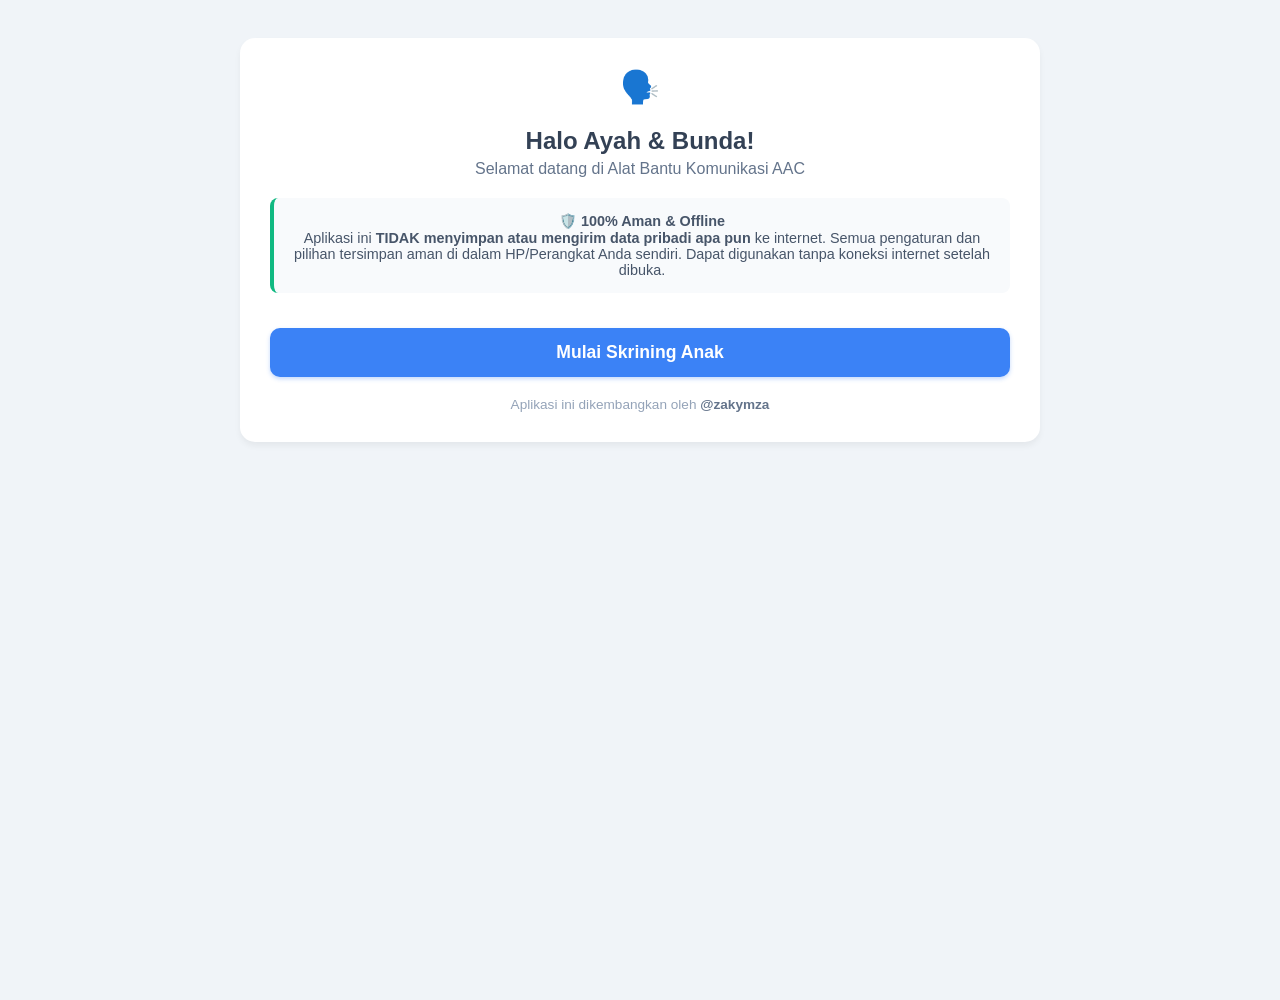
<file: index4.html>
<!DOCTYPE html>
<html lang="id">
<head>
    <meta charset="UTF-8">
    <meta name="viewport" content="width=device-width, initial-scale=1.0, maximum-scale=1.0, user-scalable=no">
    <title>AAC App - @zakymza</title>
    
    <style>
        :root {
            --bg-color: #f0f4f8;
            --text-color: #333;
            --card-bg: #fff;
            --shadow: 0 4px 6px rgba(0,0,0,0.05);
            --border-dashed: #cbd5e1;
            --primary: #3b82f6;
        }

        body { 
            font-family: 'Segoe UI', Roboto, Helvetica, Arial, sans-serif; 
            background-color: var(--bg-color); 
            color: var(--text-color); 
            margin: 0; 
            padding: 0; 
            user-select: none;
            -webkit-tap-highlight-color: transparent;
        }
        
        .page { display: none; padding: 20px; max-width: 800px; margin: 0 auto; min-height: 100vh; padding-bottom: 80px; }
        .page.active { display: block; animation: fadeIn 0.3s ease-in-out; }
        @keyframes fadeIn { from { opacity: 0; } to { opacity: 1; } }

        .card-container { background: white; padding: 30px; border-radius: 15px; box-shadow: var(--shadow); margin-top: 2vh; }
        .center-text { text-align: center; }
        
        .disclaimer { font-size: 0.9rem; color: #475569; background: #f8fafc; padding: 15px; border-radius: 8px; margin: 20px 0; border-left: 4px solid #10b981; }
        
        .btn-primary { background-color: var(--primary); color: white; border: none; padding: 14px 25px; border-radius: 10px; font-size: 1.1rem; font-weight: bold; cursor: pointer; width: 100%; margin-top: 15px; transition: background 0.2s; box-shadow: 0 2px 4px rgba(59,130,246,0.3); }
        .btn-primary:active { transform: scale(0.98); }
        
        .btn-secondary { background-color: #e2e8f0; color: #475569; border: none; padding: 12px; border-radius: 10px; font-size: 1rem; font-weight: bold; cursor: pointer; width: 100%; margin-top: 10px; }

        .form-group { margin-bottom: 25px; }
        .form-group label { display: block; margin-bottom: 10px; font-weight: bold; color: #334155; line-height: 1.4; }
        .form-group select, .form-group input { width: 100%; padding: 12px; border: 2px solid #e2e8f0; border-radius: 8px; font-size: 1rem; background: white; box-sizing: border-box; }
        .radio-group { display: flex; flex-direction: column; gap: 10px; }
        .radio-option { display: flex; align-items: flex-start; gap: 10px; background: #f8fafc; padding: 12px; border-radius: 8px; border: 1px solid #e2e8f0; cursor: pointer; }
        .radio-option input { margin-top: 4px; }
        .radio-option span { font-size: 0.95rem; line-height: 1.4; }

        .top-bar { display: flex; justify-content: space-between; align-items: center; margin-bottom: 15px; }
        .icon-btn { background: white; border: 2px solid #e2e8f0; padding: 10px 14px; border-radius: 10px; cursor: pointer; font-size: 1.2rem; box-shadow: var(--shadow); display: flex; align-items: center; justify-content: center; }
        h2.app-title { text-align: center; color: #475569; margin: 0; font-size: 1.4rem; flex-grow: 1; }

        #sentence-strip { background-color: var(--card-bg); padding: 15px; border-radius: 12px; min-height: 90px; display: flex; align-items: center; gap: 10px; box-shadow: var(--shadow); margin-bottom: 15px; flex-wrap: wrap; border: 2px dashed var(--border-dashed); }
        .sentence-item { display: inline-flex; flex-direction: column; align-items: center; justify-content: center; background: #e2e8f0; padding: 8px 12px; border-radius: 8px; font-weight: bold; animation: popIn 0.2s ease-out; cursor: pointer; }
        @keyframes popIn { from { transform: scale(0.8); opacity: 0; } to { transform: scale(1); opacity: 1; } }
        .sentence-item .emoji { font-size: 30px; margin-bottom: 4px; }
        .sentence-item .word { font-size: 14px; }

        .category { margin-bottom: 25px; }
        .category h3 { margin-bottom: 10px; color: #475569; border-bottom: 2px solid #e2e8f0; padding-bottom: 5px; font-size: 1.1rem; }
        .grid { display: grid; grid-template-columns: repeat(auto-fill, minmax(85px, 1fr)); gap: 10px; }

        .pecs-card { background-color: var(--card-bg); border: 3px solid #e2e8f0; border-radius: 12px; padding: 10px 5px; text-align: center; cursor: pointer; font-weight: bold; font-size: 13px; display: flex; flex-direction: column; align-items: center; justify-content: center; aspect-ratio: 1/1; position: relative; }
        .pecs-card:active { transform: scale(0.95); }
        .pecs-card .emoji { font-size: 40px; display: block; margin: 0 auto 8px; line-height: 1; }

        .subjek { background-color: #fef08a; border-color: #fde047; }
        .kata-kerja { background-color: #bbf7d0; border-color: #86efac; }
        .benda { background-color: #fed7aa; border-color: #fdba74; }
        .sifat { background-color: #bae6fd; border-color: #7dd3fc; }
        .tempat { background-color: #ddd6fe; border-color: #c4b5fd; }
        .waktu { background-color: #e5e5e5; border-color: #d4d4d4; }
        .perasaan { background-color: #fbcfe8; border-color: #f9a8d4; }

        .controls { display: flex; gap: 10px; margin-bottom: 20px; }
        .controls button { padding: 14px; font-size: 16px; border: none; border-radius: 12px; cursor: pointer; font-weight: bold; box-shadow: 0 4px 6px rgba(0,0,0,0.1); flex: 1; display: flex; align-items: center; justify-content: center; gap: 8px; }
        .btn-speak { background-color: var(--primary); color: white; }
        .btn-clear { background-color: #ef4444; color: white; }

        .edit-mode .pecs-card { animation: shake 0.5s infinite alternate; }
        @keyframes shake { 0% { transform: rotate(-1deg); } 100% { transform: rotate(1deg); } }
        .pecs-card.hidden-item { opacity: 0.4; filter: grayscale(80%); }
        .toggle-visibility-btn { display: none; position: absolute; top: -8px; right: -8px; background: #ef4444; color: white; border-radius: 50%; width: 28px; height: 28px; font-size: 14px; border: 2px solid white; align-items: center; justify-content: center; z-index: 10; box-shadow: 0 2px 4px rgba(0,0,0,0.2); }
        .pecs-card.hidden-item .toggle-visibility-btn { background: #10b981; }
        .edit-mode .toggle-visibility-btn { display: flex; }
        .edit-mode .pecs-card:active { transform: none; }

        /* Sidebar Menu */
        .overlay { display: none; position: fixed; top: 0; left: 0; width: 100%; height: 100%; background: rgba(0,0,0,0.5); z-index: 99; }
        .sidebar { position: fixed; top: 0; left: -300px; width: 280px; height: 100%; background: white; z-index: 100; transition: 0.3s; box-shadow: 2px 0 10px rgba(0,0,0,0.1); overflow-y: auto; padding: 20px; box-sizing: border-box; }
        .sidebar.open { left: 0; }
        .sidebar h3 { margin-top: 0; border-bottom: 2px solid #e2e8f0; padding-bottom: 10px; color: #334155; }
        .sidebar-menu { list-style: none; padding: 0; margin: 0; }
        .sidebar-menu li { padding: 15px 0; border-bottom: 1px solid #f1f5f9; cursor: pointer; color: #475569; font-weight: 500; display: flex; align-items: center; gap: 10px; }
        .sidebar-menu li:hover { color: var(--primary); }
        .close-sidebar { position: absolute; top: 15px; right: 15px; background: none; border: none; font-size: 1.5rem; cursor: pointer; color: #64748b; }

        .creator-info { margin-top: 30px; padding: 15px; background: #f0fdf4; border-radius: 8px; border: 1px solid #bbf7d0; text-align: center; font-size: 0.9rem; }
        .creator-info a { color: #16a34a; font-weight: bold; text-decoration: none; }

        .ref-list { font-size: 0.9rem; line-height: 1.5; color: #475569; }
        .ref-list li { margin-bottom: 10px; }
    </style>
</head>
<body>

    <!-- Sidebar Menu -->
    <div class="overlay" id="overlay" onclick="closeMenu()"></div>
    <div class="sidebar" id="sidebar">
        <button class="close-sidebar" onclick="closeMenu()">×</button>
        <h3>Menu Aplikasi</h3>
        <ul class="sidebar-menu">
            <li onclick="goToPage('page-main'); closeMenu();">🏠 Papan Utama</li>
            <li onclick="goToPage('page-assessment'); closeMenu();">📝 Skrining Level</li>
            <li onclick="goToPage('page-references'); closeMenu();">📚 Dasar Referensi</li>
            <li onclick="goToPage('page-about'); closeMenu();">ℹ️ Tentang Aplikasi</li>
        </ul>
        
        <div class="creator-info">
            Dibuat oleh:<br>
            <strong>Muhammad Zaky Akbar</strong><br>
            Saran & Masukan via DM:<br>
            <a href="https://instagram.com/zakymza" target="_blank">@zakymza</a>
        </div>
    </div>

    <!-- Halaman 1: Welcome & Aman -->
    <div id="page-welcome" class="page active">
        <div class="card-container center-text">
            <h1 style="margin-top:0; font-size: 2rem;">🗣️</h1>
            <h2 style="color: #334155; margin-bottom: 5px;">Halo Ayah & Bunda!</h2>
            <p style="color: #64748b; margin-top: 0;">Selamat datang di Alat Bantu Komunikasi AAC</p>
            
            <div class="disclaimer">
                <strong>🛡️ 100% Aman & Offline</strong><br>
                Aplikasi ini <b>TIDAK menyimpan atau mengirim data pribadi apa pun</b> ke internet. Semua pengaturan dan pilihan tersimpan aman di dalam HP/Perangkat Anda sendiri. Dapat digunakan tanpa koneksi internet setelah dibuka.
            </div>
            
            <button class="btn-primary" onclick="goToPage('page-assessment')">Mulai Skrining Anak</button>
            
            <div style="margin-top: 20px; font-size: 0.85rem; color: #94a3b8;">
                Aplikasi ini dikembangkan oleh <a href="https://instagram.com/zakymza" target="_blank" style="color: #64748b; text-decoration: none; font-weight: bold;">@zakymza</a>
            </div>
        </div>
    </div>

    <!-- Halaman 2: Assessment Ortu -->
    <div id="page-assessment" class="page">
        <div class="card-container">
            <h3 style="margin-top: 0; color: #334155; border-bottom: 2px solid #f1f5f9; padding-bottom: 10px;">Penentuan Level Kosakata</h3>
            <p style="font-size: 0.95rem; color: #475569;">Bantu kami menyesuaikan tampilan. Pilih kalimat yang <b>Paling Sesuai</b> dengan kemampuan komunikasi anak Anda saat ini di rumah:</p>

            <div class="form-group">
                <div class="radio-group" id="assessment-options">
                    <label class="radio-option">
                        <input type="radio" name="level" value="1" checked>
                        <span><strong>Tahap 1:</strong> Anak belum bisa bicara, atau hanya menunjuk barang yang dia inginkan. (Hanya memunculkan benda & kata kerja dasar)</span>
                    </label>
                    <label class="radio-option">
                        <input type="radio" name="level" value="2">
                        <span><strong>Tahap 2:</strong> Anak sudah bisa menggabungkan 2 kata (contoh: "Mau minum", "Buka pintu").</span>
                    </label>
                    <label class="radio-option">
                        <input type="radio" name="level" value="3">
                        <span><strong>Tahap 3:</strong> Anak bisa merangkai 3-4 kata dan mulai paham warna/ukuran/sifat (contoh: "Minta bola warna merah").</span>
                    </label>
                    <label class="radio-option">
                        <input type="radio" name="level" value="4">
                        <span><strong>Tahap 4:</strong> Anak sudah bisa komunikasi panjang, tahu konsep waktu & tempat (contoh: "Aku mau main di taman besok").</span>
                    </label>
                </div>
            </div>

            <div class="form-group">
                <label>Jenis Kelamin Anak (Untuk menyesuaikan gambar/suara):</label>
                <select id="select-gender">
                    <option value="L">Laki-laki</option>
                    <option value="P">Perempuan</option>
                </select>
            </div>

            <button class="btn-primary" onclick="saveSettingsAndStart()">Simpan & Buka Papan Komunikasi</button>
            <button class="btn-secondary" onclick="goToPage('page-welcome')">Kembali</button>
        </div>
    </div>

    <!-- Halaman Referensi -->
    <div id="page-references" class="page">
        <div class="card-container">
            <h3 style="margin-top: 0; color: #334155; border-bottom: 2px solid #f1f5f9; padding-bottom: 10px;">Dasar Referensi Klinis</h3>
            <p style="font-size: 0.95rem; color: #475569;">Susunan kategori (S-P-O-K) dan metode pada aplikasi ini tidak dibuat sembarangan, melainkan diadaptasi dari literatur kredibel:</p>
            
            <ul class="ref-list">
                <li><strong>Picture Exchange Communication System (PECS)</strong><br>Oleh Bondy & Frost (2001). Digunakan untuk melatih inisiatif komunikasi non-verbal berfokus pada "Manding" (meminta).</li>
                <li><strong>Applied Behavior Analysis (ABA) - Verbal Behavior</strong><br>Pendekatan B.F. Skinner. Pengelompokan kata ditekankan pada penguat (reinforcer) terlebih dahulu sebelum konsep abstrak.</li>
                <li><strong>Pendekatan Neurodevelopmental</strong><br>Memperhatikan kesiapan perkembangan otak anak dalam memproses bahasa, sejalan dengan prinsip Dr. dr. Purboyo Solek, Sp.A(K), Subsp.Neuro(K).</li>
                <li><strong>Fitzgerald Key (Warna)</strong><br>Penggunaan warna latar kartu (Kuning untuk Subjek, Hijau untuk Kata Kerja, dsb) mengacu pada standar visual internasional untuk AAC.</li>
            </ul>
            
            <button class="btn-primary" onclick="goToPage('page-main')">Kembali ke Papan</button>
        </div>
    </div>

    <!-- Halaman About -->
    <div id="page-about" class="page">
        <div class="card-container center-text">
            <h3>Tentang Aplikasi</h3>
            <p style="color: #475569; line-height: 1.5;">
                Aplikasi ini dikembangkan secara mandiri dengan tujuan mulia untuk memfasilitasi anak-anak berkebutuhan khusus (ASD, Disabilitas Intelektual, dll) agar memiliki suara.<br><br>
                Aplikasi ini disediakan <b>100% Gratis</b> tanpa iklan.
            </p>
            
            <div style="background: #f8fafc; padding: 20px; border-radius: 10px; margin: 20px 0;">
                <p style="margin: 0; color: #334155; font-weight: bold;">Kritik, Saran & Diskusi:</p>
                <p style="margin: 10px 0; color: #64748b; font-size: 0.9rem;">Jika ada kata yang kurang, atau fitur yang ingin ditambahkan, jangan ragu sampaikan ke saya.</p>
                <a href="https://instagram.com/zakymza" target="_blank" style="display: inline-block; background: linear-gradient(45deg, #f09433 0%, #e6683c 25%, #dc2743 50%, #cc2366 75%, #bc1888 100%); color: white; padding: 10px 20px; border-radius: 20px; text-decoration: none; font-weight: bold; margin-top: 10px;">DM Instagram @zakymza</a>
            </div>
            
            <button class="btn-secondary" onclick="goToPage('page-main')">Tutup</button>
        </div>
    </div>

    <!-- Halaman 3: Main App -->
    <div id="page-main" class="page">
        <div class="top-bar">
            <button class="icon-btn" onclick="openMenu()">☰</button>
            <h2 class="app-title">Papan Bicara</h2>
            <button class="icon-btn" id="edit-btn" onclick="toggleEditMode()" style="font-size: 1rem;">⚙️ Edit</button>
        </div>

        <div id="sentence-strip">
            <span style="color: #94a3b8; width: 100%; text-align: center; font-size: 0.95rem;" id="placeholder-text">Ketuk gambar di bawah untuk menyusun kalimat...</span>
        </div>
        
        <div class="controls">
            <button class="btn-speak" onclick="speakSentence()">🔊 Bicara</button>
            <button class="btn-clear" onclick="clearSentence()">❌ Hapus</button>
        </div>

        <div id="categories-container"></div>
    </div>

    <script>
        // DATABASE LENGKAP & KAYA SESUAI EYD
        const db = {
            subjek: [
                { id: 's_aku', word: 'Aku', emoji: { L: '👦', P: '👧' }, level: 2 },
                { id: 's_saya', word: 'Saya', emoji: { L: '🙋‍♂️', P: '🙋‍♀️' }, level: 3 },
                { id: 's_kamu', word: 'Kamu', emoji: { L: '👦', P: '👧' }, level: 2 },
                { id: 's_bunda', word: 'Bunda', emoji: '👩', level: 2 },
                { id: 's_ayah', word: 'Ayah', emoji: '👨', level: 2 },
                { id: 's_mama', word: 'Mama', emoji: '👩', level: 2 },
                { id: 's_papa', word: 'Papa', emoji: '👨', level: 2 },
                { id: 's_kakak', word: 'Kakak', emoji: '🧑', level: 2 },
                { id: 's_adik', word: 'Adik', emoji: '👶', level: 2 },
                { id: 's_kakek', word: 'Kakek', emoji: '👴', level: 3 },
                { id: 's_nenek', word: 'Nenek', emoji: '👵', level: 3 },
                { id: 's_guru', word: 'Guru', emoji: '👩‍🏫', level: 3 },
                { id: 's_teman', word: 'Teman', emoji: '🧑‍🤝‍🧑', level: 3 },
                { id: 's_dokter', word: 'Dokter', emoji: '👨‍⚕️', level: 4 }
            ],
            katakerja: [
                { id: 'v_mau', word: 'Mau', emoji: '🤲', level: 1 },
                { id: 'v_tidakmau', word: 'Tidak Mau', emoji: '🙅', level: 1 },
                { id: 'v_makan', word: 'Makan', emoji: '🍽️', level: 1 },
                { id: 'v_minum', word: 'Minum', emoji: '🥛', level: 1 },
                { id: 'v_main', word: 'Main', emoji: '🧩', level: 1 },
                { id: 'v_stop', word: 'Stop', emoji: '🛑', level: 1 },
                { id: 'v_lagi', word: 'Lagi', emoji: '🔄', level: 1 },
                { id: 'v_tolong', word: 'Tolong', emoji: '🙏', level: 1 },
                { id: 'v_buka', word: 'Buka', emoji: '👐', level: 2 },
                { id: 'v_tutup', word: 'Tutup', emoji: '🚪', level: 2 },
                { id: 'v_pakai', word: 'Pakai', emoji: '👕', level: 2 },
                { id: 'v_lepas', word: 'Lepas', emoji: '👟', level: 2 },
                { id: 'v_tidur', word: 'Tidur', emoji: '😴', level: 2 },
                { id: 'v_mandi', word: 'Mandi', emoji: '🚿', level: 2 },
                { id: 'v_duduk', word: 'Duduk', emoji: '🪑', level: 2 },
                { id: 'v_lihat', word: 'Lihat', emoji: '👀', level: 3 },
                { id: 'v_dengar', word: 'Dengar', emoji: '👂', level: 3 },
                { id: 'v_ambil', word: 'Ambil', emoji: '🖐️', level: 3 },
                { id: 'v_simpan', word: 'Simpan', emoji: '📦', level: 3 },
                { id: 'v_pulang', word: 'Pulang', emoji: '🏡', level: 3 },
                { id: 'v_tunggu', word: 'Tunggu', emoji: '✋', level: 4 },
                { id: 'v_bantu', word: 'Bantu', emoji: '🤝', level: 4 },
                { id: 'v_belajar', word: 'Belajar', emoji: '📚', level: 4 },
                { id: 'v_bicara', word: 'Bicara', emoji: '🗣️', level: 4 }
            ],
            benda: [
                { id: 'n_susu', word: 'Susu', emoji: '🍼', level: 1 },
                { id: 'n_air', word: 'Air Putih', emoji: '💧', level: 1 },
                { id: 'n_nasi', word: 'Nasi', emoji: '🍚', level: 1 },
                { id: 'n_roti', word: 'Roti', emoji: '🍞', level: 1 },
                { id: 'n_jajan', word: 'Jajan', emoji: '🍪', level: 1 },
                { id: 'n_buah', word: 'Buah', emoji: '🍎', level: 1 },
                { id: 'n_mainan', word: 'Mainan', emoji: '🧸', level: 1 },
                { id: 'n_bola', word: 'Bola', emoji: '⚽', level: 1 },
                { id: 'n_tv', word: 'Televisi', emoji: '📺', level: 1 },
                { id: 'n_hp', word: 'Handphone', emoji: '📱', level: 1 },
                { id: 'n_baju', word: 'Baju', emoji: '👕', level: 2 },
                { id: 'n_celana', word: 'Celana', emoji: '👖', level: 2 },
                { id: 'n_sepatu', word: 'Sepatu', emoji: '👟', level: 2 },
                { id: 'n_buku', word: 'Buku', emoji: '📘', level: 2 },
                { id: 'n_pensil', word: 'Pensil', emoji: '✏️', level: 2 },
                { id: 'n_piring', word: 'Piring', emoji: '🍽️', level: 2 },
                { id: 'n_gelas', word: 'Gelas', emoji: '🥛', level: 2 },
                { id: 'n_tas', word: 'Tas', emoji: '🎒', level: 3 },
                { id: 'n_sepeda', word: 'Sepeda', emoji: '🚲', level: 3 },
                { id: 'n_sabun', word: 'Sabun', emoji: '🧼', level: 3 },
                { id: 'n_uang', word: 'Uang', emoji: '💵', level: 4 },
                { id: 'n_obat', word: 'Obat', emoji: '💊', level: 4 }
            ],
            sifat: [
                { id: 'adj_besar', word: 'Besar', emoji: '🐘', level: 3 },
                { id: 'adj_kecil', word: 'Kecil', emoji: '🐜', level: 3 },
                { id: 'adj_panas', word: 'Panas', emoji: '🔥', level: 3 },
                { id: 'adj_dingin', word: 'Dingin', emoji: '❄️', level: 3 },
                { id: 'adj_merah', word: 'Merah', emoji: '🔴', level: 3 },
                { id: 'adj_biru', word: 'Biru', emoji: '🔵', level: 3 },
                { id: 'adj_hijau', word: 'Hijau', emoji: '🟢', level: 3 },
                { id: 'adj_bagus', word: 'Bagus', emoji: '✨', level: 4 },
                { id: 'adj_rusak', word: 'Rusak', emoji: '💥', level: 4 },
                { id: 'adj_bersih', word: 'Bersih', emoji: '✨', level: 4 },
                { id: 'adj_kotor', word: 'Kotor', emoji: '💩', level: 4 }
            ],
            tempat: [
                { id: 'p_rumah', word: 'di Rumah', emoji: '🏠', level: 2 },
                { id: 'p_kamar', word: 'di Kamar', emoji: '🛏️', level: 2 },
                { id: 'p_dapur', word: 'di Dapur', emoji: '🍳', level: 2 },
                { id: 'p_kmandi', word: 'di Kamar Mandi', emoji: '🚿', level: 2 },
                { id: 'p_sekolah', word: 'di Sekolah', emoji: '🏫', level: 3 },
                { id: 'p_taman', word: 'di Taman', emoji: '🏞️', level: 3 },
                { id: 'p_mobil', word: 'di Mobil', emoji: '🚗', level: 3 },
                { id: 'p_pasar', word: 'di Pasar', emoji: '🛒', level: 4 },
                { id: 'p_rs', word: 'di Rumah Sakit', emoji: '🏥', level: 4 },
                { id: 'p_jalan', word: 'di Jalan', emoji: '🛣️', level: 4 }
            ],
            waktu: [
                { id: 't_sekarang', word: 'Sekarang', emoji: '⏰', level: 2 },
                { id: 't_nanti', word: 'Nanti', emoji: '⏳', level: 2 },
                { id: 't_pagi', word: 'Pagi Hari', emoji: '🌅', level: 3 },
                { id: 't_siang', word: 'Siang Hari', emoji: '☀️', level: 3 },
                { id: 't_malam', word: 'Malam Hari', emoji: '🌙', level: 3 },
                { id: 't_besok', word: 'Besok', emoji: '⏭️', level: 3 },
                { id: 't_hariini', word: 'Hari ini', emoji: '📅', level: 4 },
                { id: 't_libur', word: 'Hari Libur', emoji: '🎉', level: 4 }
            ],
            perasaan: [
                { id: 'f_sakit', word: 'Sakit', emoji: '🤕', level: 1 },
                { id: 'f_senang', word: 'Senang', emoji: '😊', level: 2 },
                { id: 'f_sedih', word: 'Sedih', emoji: '😢', level: 2 },
                { id: 'f_marah', word: 'Marah', emoji: '😠', level: 2 },
                { id: 'f_lapar', word: 'Lapar', emoji: '🤤', level: 3 },
                { id: 'f_haus', word: 'Haus', emoji: '🥵', level: 3 },
                { id: 'f_lelah', word: 'Lelah', emoji: '😫', level: 3 },
                { id: 'f_ngantuk', word: 'Mengantuk', emoji: '🥱', level: 3 },
                { id: 'f_takut', word: 'Takut', emoji: '😨', level: 4 },
                { id: 'f_bosan', word: 'Bosan', emoji: '😒', level: 4 }
            ]
        };

        let sentence = [];
        let isEditMode = false;
        
        let appConfig = JSON.parse(localStorage.getItem('aac_config_v3')) || {
            setupDone: false,
            ageLevel: 1,
            gender: 'L',
            hiddenCards: []
        };

        window.onload = () => {
            if (appConfig.setupDone) {
                const radio = document.querySelector(`input[name="level"][value="${appConfig.ageLevel}"]`);
                if(radio) radio.checked = true;
                document.getElementById('select-gender').value = appConfig.gender;
                goToPage('page-main');
                renderApp();
            }
        };

        function goToPage(pageId) {
            document.querySelectorAll('.page').forEach(p => p.classList.remove('active'));
            document.getElementById(pageId).classList.add('active');
        }

        function openMenu() {
            document.getElementById('sidebar').classList.add('open');
            document.getElementById('overlay').style.display = 'block';
        }
        function closeMenu() {
            document.getElementById('sidebar').classList.remove('open');
            document.getElementById('overlay').style.display = 'none';
        }

        function saveSettingsAndStart() {
            const selectedLevel = document.querySelector('input[name="level"]:checked').value;
            appConfig.ageLevel = parseInt(selectedLevel);
            appConfig.gender = document.getElementById('select-gender').value;
            appConfig.setupDone = true;
            localStorage.setItem('aac_config_v3', JSON.stringify(appConfig));
            goToPage('page-main');
            renderApp();
        }

        function toggleEditMode() {
            if (!isEditMode) {
                // Sembunyikan prompt angka sandi agar hanya pemilik yang tahu (18)
                const pin = prompt("Masukkan kode sandi:");
                if (pin === "18") {
                    isEditMode = true;
                    document.getElementById('edit-btn').innerHTML = '✅ Selesai';
                    document.getElementById('edit-btn').style.backgroundColor = '#10b981';
                    document.getElementById('edit-btn').style.color = 'white';
                    renderApp();
                } else {
                    if (pin !== null) alert("Sandi salah!");
                }
            } else {
                isEditMode = false;
                document.getElementById('edit-btn').innerHTML = '⚙️ Edit';
                document.getElementById('edit-btn').style.backgroundColor = 'white';
                document.getElementById('edit-btn').style.color = 'black';
                renderApp();
            }
        }

        function toggleCardVisibility(e, cardId) {
            e.stopPropagation();
            if (!isEditMode) return;
            const index = appConfig.hiddenCards.indexOf(cardId);
            if (index > -1) {
                appConfig.hiddenCards.splice(index, 1);
            } else {
                appConfig.hiddenCards.push(cardId);
            }
            localStorage.setItem('aac_config_v3', JSON.stringify(appConfig));
            renderApp();
        }

        function renderApp() {
            const container = document.getElementById('categories-container');
            container.innerHTML = '';
            
            let categoriesToRender = [];
            const level = appConfig.ageLevel;

            if (level === 1) {
                categoriesToRender = [
                    { key: 'benda', title: 'Benda Favorit', class: 'benda' },
                    { key: 'katakerja', title: 'Kata Kerja / Minta', class: 'kata-kerja' },
                    { key: 'perasaan', title: 'Kondisi', class: 'perasaan' }
                ];
            } else if (level === 2) {
                categoriesToRender = [
                    { key: 'subjek', title: 'Orang', class: 'subjek' },
                    { key: 'katakerja', title: 'Kata Kerja', class: 'kata-kerja' },
                    { key: 'benda', title: 'Benda', class: 'benda' },
                    { key: 'tempat', title: 'Tempat', class: 'tempat' },
                    { key: 'perasaan', title: 'Perasaan', class: 'perasaan' }
                ];
            } else if (level === 3) {
                categoriesToRender = [
                    { key: 'subjek', title: 'Orang', class: 'subjek' },
                    { key: 'katakerja', title: 'Kata Kerja', class: 'kata-kerja' },
                    { key: 'sifat', title: 'Sifat / Keterangan', class: 'sifat' },
                    { key: 'benda', title: 'Benda', class: 'benda' },
                    { key: 'tempat', title: 'Tempat', class: 'tempat' },
                    { key: 'waktu', title: 'Waktu', class: 'waktu' },
                    { key: 'perasaan', title: 'Perasaan', class: 'perasaan' }
                ];
            } else {
                categoriesToRender = [
                    { key: 'subjek', title: 'Orang', class: 'subjek' },
                    { key: 'katakerja', title: 'Kata Kerja', class: 'kata-kerja' },
                    { key: 'sifat', title: 'Sifat / Keterangan', class: 'sifat' },
                    { key: 'benda', title: 'Benda', class: 'benda' },
                    { key: 'tempat', title: 'Tempat', class: 'tempat' },
                    { key: 'waktu', title: 'Waktu', class: 'waktu' },
                    { key: 'perasaan', title: 'Perasaan', class: 'perasaan' }
                ];
            }

            categoriesToRender.forEach(cat => {
                const items = db[cat.key].filter(item => item.level <= level);
                let visibleItemsCount = items.filter(i => !appConfig.hiddenCards.includes(i.id)).length;
                if (visibleItemsCount === 0 && !isEditMode) return;

                const catDiv = document.createElement('div');
                catDiv.className = 'category';
                catDiv.innerHTML = `<h3>${cat.title}</h3>`;
                
                const grid = document.createElement('div');
                grid.className = 'grid';

                items.forEach(item => {
                    const isHidden = appConfig.hiddenCards.includes(item.id);
                    if (!isEditMode && isHidden) return;

                    const card = document.createElement('div');
                    card.className = `pecs-card ${cat.class} ${isHidden ? 'hidden-item' : ''}`;
                    
                    let displayEmoji = typeof item.emoji === 'object' ? (item.emoji[appConfig.gender] || item.emoji['L']) : item.emoji;

                    card.innerHTML = `
                        <div class="toggle-visibility-btn" onclick="toggleCardVisibility(event, '${item.id}')">
                            ${isHidden ? '👁️' : '❌'}
                        </div>
                        <span class="emoji">${displayEmoji}</span>
                        <span>${item.word}</span>
                    `;

                    card.onclick = () => { if (!isEditMode) addWord(item.word, displayEmoji); };
                    grid.appendChild(card);
                });

                if (isEditMode) catDiv.classList.add('edit-mode');
                catDiv.appendChild(grid);
                container.appendChild(catDiv);
            });
            updateStrip();
        }

        function addWord(word, emoji) {
            if (sentence.length < 8) {
                sentence.push({word, emoji});
                updateStrip();
            } else {
                alert('Kalimat sudah maksimal, silakan hapus beberapa kata.');
            }
        }

        function updateStrip() {
            const strip = document.getElementById('sentence-strip');
            const placeholder = document.getElementById('placeholder-text');
            strip.innerHTML = '';
            if (sentence.length === 0) {
                strip.appendChild(placeholder);
                placeholder.style.display = 'block';
            } else {
                sentence.forEach((item, index) => {
                    const div = document.createElement('div');
                    div.className = 'sentence-item';
                    div.innerHTML = `<div class="emoji">${item.emoji}</div><div class="word">${item.word}</div>`;
                    div.onclick = () => removeWord(index);
                    strip.appendChild(div);
                });
            }
        }

        function removeWord(index) { sentence.splice(index, 1); updateStrip(); }
        function clearSentence() { sentence = []; updateStrip(); }

        // Konfigurasi Suara (Optimasi Bahasa Indonesia Alami)
        function speakSentence() {
            if (sentence.length === 0) return;
            const textToSpeak = sentence.map(item => item.word).join(' ');
            
            if ('speechSynthesis' in window) {
                window.speechSynthesis.cancel(); // Hentikan suara sebelumnya
                const utterance = new SpeechSynthesisUtterance(textToSpeak);
                
                // Paksa menggunakan bahasa Indonesia
                utterance.lang = 'id-ID';
                
                // Atur intonasi agar lebih lambat dan jelas untuk anak
                utterance.rate = 0.85; 
                utterance.pitch = appConfig.gender === 'L' ? 0.9 : 1.3;

                // Coba temukan Voice Google/Lokal id-ID jika tersedia
                let voices = window.speechSynthesis.getVoices();
                let indonesianVoice = voices.find(voice => voice.lang === 'id-ID' || voice.lang === 'id_ID');
                if (indonesianVoice) {
                    utterance.voice = indonesianVoice;
                }

                window.speechSynthesis.speak(utterance);
            } else {
                alert("Maaf, fitur suara tidak didukung di perangkat ini.");
            }
        }

        // Panggil getVoices agar termuat di Chrome Android
        if ('speechSynthesis' in window) {
            window.speechSynthesis.onvoiceschanged = function() {
                window.speechSynthesis.getVoices();
            };
        }
    </script>
</body>
</html>
</file>
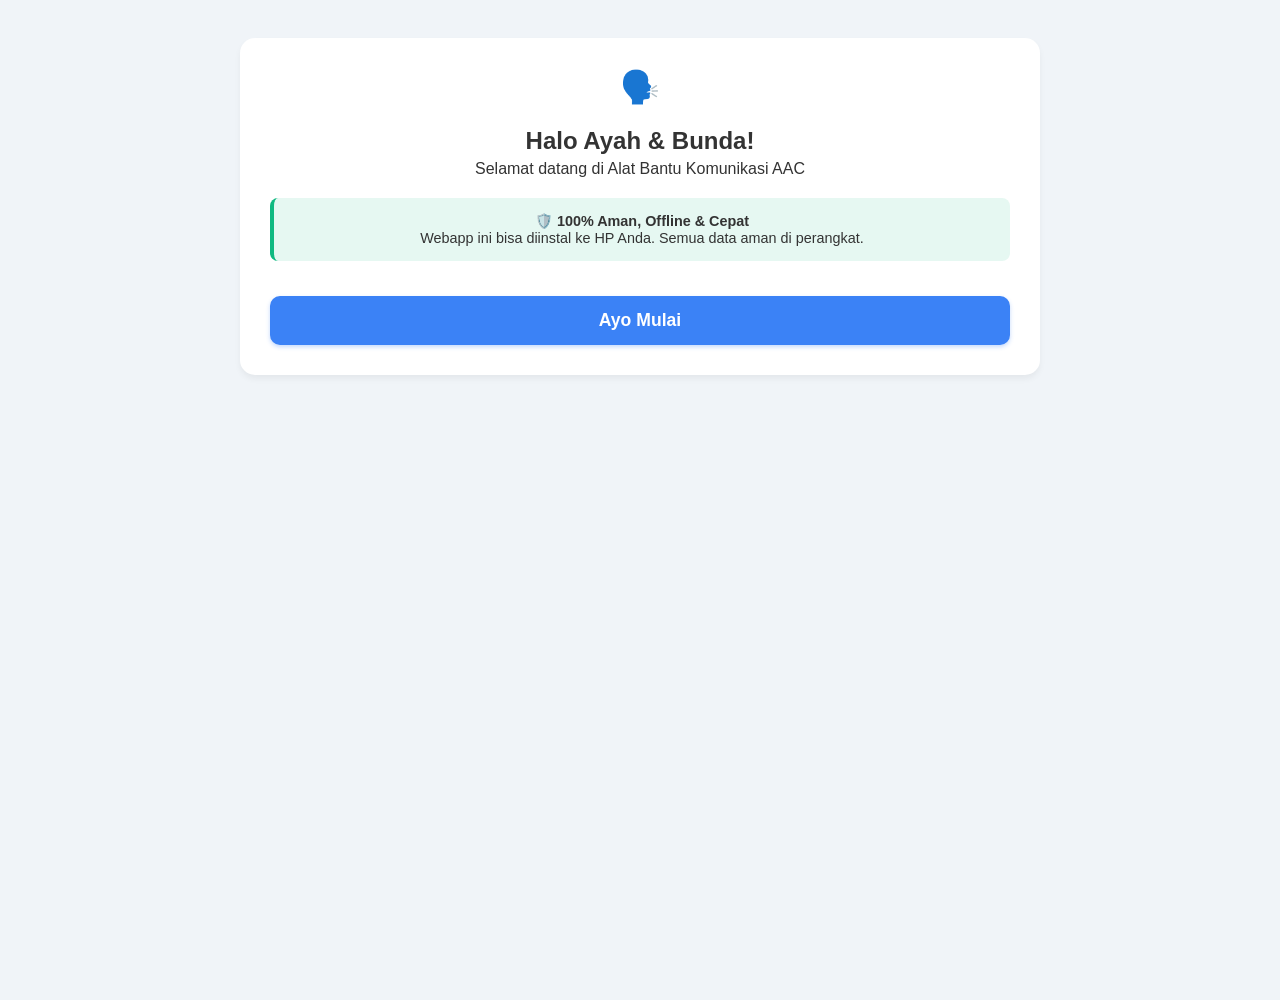
<file: index5.html>
<!DOCTYPE html>
<html lang="id">
<head>
    <meta charset="UTF-8">
    <meta name="viewport" content="width=device-width, initial-scale=1.0, maximum-scale=1.0, user-scalable=no">
    <title>AAC App - @zakymza</title>
    <link rel="manifest" href="manifest.json">
    <meta name="theme-color" content="#3b82f6">
    <link rel="apple-touch-icon" href="icon-192.png">
    
    <style>
        :root {
            --bg-color: #f0f4f8;
            --text-color: #333;
            --card-bg: #fff;
            --shadow: 0 4px 6px rgba(0,0,0,0.05);
            --border-dashed: #cbd5e1;
            --primary: #3b82f6;
            --header-border: #f1f5f9;
            --card-border: #e2e8f0;
            --sidebar-bg: #fff;
            --overlay-bg: rgba(0,0,0,0.5);
        }

        [data-theme="dark"] {
            --bg-color: #0f172a;
            --text-color: #f8fafc;
            --card-bg: #1e293b;
            --shadow: 0 4px 6px rgba(0,0,0,0.3);
            --border-dashed: #475569;
            --primary: #3b82f6;
            --header-border: #334155;
            --card-border: #334155;
            --sidebar-bg: #1e293b;
            --overlay-bg: rgba(255,255,255,0.1);
        }

        body { 
            font-family: 'Segoe UI', Roboto, Helvetica, Arial, sans-serif; 
            background-color: var(--bg-color); 
            color: var(--text-color); 
            margin: 0; 
            padding: 0; 
            user-select: none;
            -webkit-tap-highlight-color: transparent;
            transition: background-color 0.3s, color 0.3s;
        }
        
        .page { display: none; padding: 20px; max-width: 800px; margin: 0 auto; min-height: 100vh; padding-bottom: 80px; }
        .page.active { display: block; animation: fadeIn 0.3s ease-in-out; }
        @keyframes fadeIn { from { opacity: 0; transform: translateY(10px); } to { opacity: 1; transform: translateY(0); } }

        .card-container { background: var(--card-bg); padding: 30px; border-radius: 15px; box-shadow: var(--shadow); margin-top: 2vh; transition: 0.3s; }
        .center-text { text-align: center; }
        
        .disclaimer { font-size: 0.9rem; color: var(--text-color); background: rgba(16, 185, 129, 0.1); padding: 15px; border-radius: 8px; margin: 20px 0; border-left: 4px solid #10b981; }
        
        .btn-primary { background-color: var(--primary); color: white; border: none; padding: 14px 25px; border-radius: 10px; font-size: 1.1rem; font-weight: bold; cursor: pointer; width: 100%; margin-top: 15px; transition: all 0.2s; box-shadow: 0 2px 4px rgba(59,130,246,0.3); }
        .btn-primary:active { transform: scale(0.96); filter: brightness(0.9); }
        
        .btn-secondary { background-color: var(--card-border); color: var(--text-color); border: none; padding: 12px; border-radius: 10px; font-size: 1rem; font-weight: bold; cursor: pointer; width: 100%; margin-top: 10px; transition: all 0.2s;}
        .btn-secondary:active { transform: scale(0.96); filter: brightness(0.9); }

        .form-group { margin-bottom: 25px; }
        .form-group label { display: block; margin-bottom: 10px; font-weight: bold; color: var(--text-color); line-height: 1.4; }
        .form-group select, .form-group input { width: 100%; padding: 12px; border: 2px solid var(--card-border); border-radius: 8px; font-size: 1rem; background: var(--card-bg); color: var(--text-color); box-sizing: border-box; }
        
        .radio-group { display: flex; flex-direction: column; gap: 10px; }
        .radio-option { display: flex; align-items: flex-start; gap: 10px; background: var(--bg-color); padding: 12px; border-radius: 8px; border: 1px solid var(--card-border); cursor: pointer; transition: 0.2s; }
        .radio-option input { margin-top: 4px; }

        .top-bar { display: flex; justify-content: space-between; align-items: center; margin-bottom: 15px; }
        .icon-btn { background: var(--card-bg); border: 2px solid var(--card-border); color: var(--text-color); padding: 10px 14px; border-radius: 10px; cursor: pointer; font-size: 1.1rem; box-shadow: var(--shadow); display: flex; align-items: center; justify-content: center; transition: all 0.2s;}
        .icon-btn:active { transform: scale(0.92); }
        h2.app-title { text-align: center; color: var(--text-color); margin: 0; font-size: 1.4rem; flex-grow: 1; }

        #sentence-strip { background-color: var(--card-bg); padding: 15px; border-radius: 12px; min-height: 90px; display: flex; align-items: center; gap: 10px; box-shadow: var(--shadow); margin-bottom: 15px; flex-wrap: wrap; border: 2px dashed var(--border-dashed); transition: 0.3s; }
        .sentence-item { display: inline-flex; flex-direction: column; align-items: center; justify-content: center; background: var(--card-border); color: var(--text-color); padding: 8px 12px; border-radius: 8px; font-weight: bold; animation: popIn 0.3s cubic-bezier(0.175, 0.885, 0.32, 1.275); cursor: pointer; transition: 0.2s;}
        .sentence-item:active { transform: scale(0.85); filter: brightness(0.8); }
        @keyframes popIn { from { transform: scale(0.5); opacity: 0; } to { transform: scale(1); opacity: 1; } }
        .sentence-item .emoji { font-size: 30px; margin-bottom: 4px; }
        .sentence-item .word { font-size: 14px; }

        .category { margin-bottom: 25px; }
        .category-header { display: flex; align-items: center; justify-content: space-between; margin-bottom: 10px; border-bottom: 2px solid var(--card-border); padding-bottom: 5px; }
        .category-header h3 { margin: 0; color: var(--text-color); font-size: 1.1rem; }
        .add-word-btn { background: var(--primary); color: white; width: 28px; height: 28px; border-radius: 50%; display: inline-flex; align-items: center; justify-content: center; font-weight: bold; cursor: pointer; font-size: 18px; box-shadow: var(--shadow); transition: 0.2s; }
        .add-word-btn:active { transform: scale(0.85); }
        .grid { display: grid; grid-template-columns: repeat(auto-fill, minmax(85px, 1fr)); gap: 10px; }

        .pecs-card { background-color: var(--card-bg); border: 3px solid var(--card-border); border-radius: 12px; padding: 10px 5px; text-align: center; cursor: pointer; font-weight: bold; font-size: 13px; color: #1e293b; display: flex; flex-direction: column; align-items: center; justify-content: center; aspect-ratio: 1/1; position: relative; transition: transform 0.15s ease, filter 0.15s ease; }
        .pecs-card:active { transform: scale(0.92); filter: brightness(0.7) contrast(1.2); }
        .pecs-card .emoji { font-size: 40px; display: block; margin: 0 auto 8px; line-height: 1; }

        .subjek { background-color: #fef08a; border-color: #fde047; }
        .kata-kerja { background-color: #bbf7d0; border-color: #86efac; }
        .benda { background-color: #fed7aa; border-color: #fdba74; }
        .sifat { background-color: #bae6fd; border-color: #7dd3fc; }
        .tempat { background-color: #ddd6fe; border-color: #c4b5fd; }
        .waktu { background-color: #e5e5e5; border-color: #d4d4d4; }
        .perasaan { background-color: #fbcfe8; border-color: #f9a8d4; }
        [data-theme="dark"] .pecs-card { color: #0f172a; } 

        .controls { display: flex; gap: 10px; margin-bottom: 20px; }
        .controls button { padding: 14px; font-size: 16px; border: none; border-radius: 12px; cursor: pointer; font-weight: bold; box-shadow: 0 4px 6px rgba(0,0,0,0.1); flex: 1; display: flex; align-items: center; justify-content: center; gap: 8px; transition: 0.2s;}
        .controls button:active { transform: scale(0.95); }
        .btn-speak { background-color: var(--primary); color: white; }
        .btn-clear { background-color: #ef4444; color: white; }

        .edit-mode .pecs-card { animation: shake 0.5s infinite alternate; }
        @keyframes shake { 0% { transform: rotate(-1deg); } 100% { transform: rotate(1deg); } }
        .pecs-card.hidden-item { opacity: 0.4; filter: grayscale(80%); }
        .toggle-visibility-btn { display: none; position: absolute; top: -8px; right: -8px; background: #ef4444; color: white; border-radius: 50%; width: 28px; height: 28px; font-size: 14px; border: 2px solid white; align-items: center; justify-content: center; z-index: 10; box-shadow: 0 2px 4px rgba(0,0,0,0.2); }
        .pecs-card.hidden-item .toggle-visibility-btn { background: #10b981; }
        .edit-mode .toggle-visibility-btn { display: flex; }
        .edit-mode .pecs-card:active { transform: none; filter: none; }

        /* Sidebar Menu */
        .overlay { display: none; position: fixed; top: 0; left: 0; width: 100%; height: 100%; background: var(--overlay-bg); z-index: 99; backdrop-filter: blur(2px); }
        .sidebar { position: fixed; top: 0; left: -300px; width: 280px; height: 100%; background: var(--sidebar-bg); z-index: 100; transition: 0.3s cubic-bezier(0.4, 0, 0.2, 1); box-shadow: 2px 0 10px rgba(0,0,0,0.2); overflow-y: auto; padding: 20px; box-sizing: border-box; }
        .sidebar.open { left: 0; }
        .sidebar h3 { margin-top: 0; border-bottom: 2px solid var(--header-border); padding-bottom: 10px; color: var(--text-color); }
        .sidebar-menu { list-style: none; padding: 0; margin: 0; }
        .sidebar-menu li { padding: 15px 0; border-bottom: 1px solid var(--header-border); cursor: pointer; color: var(--text-color); font-weight: 500; display: flex; align-items: center; gap: 10px; transition: 0.2s;}
        .sidebar-menu li:active { opacity: 0.5; }
        .close-sidebar { position: absolute; top: 15px; right: 15px; background: none; border: none; font-size: 1.5rem; cursor: pointer; color: var(--text-color); }

        .history-item { display: flex; align-items: center; justify-content: space-between; padding: 10px; border-bottom: 1px solid var(--card-border); }
        .history-item .word { font-weight: bold; }
        .history-item .time { font-size: 0.8rem; color: #64748b; }

        .theme-selector { margin-top: 20px; padding: 10px; background: rgba(59,130,246,0.1); border-radius: 8px; }
        .theme-selector select { width: 100%; padding: 8px; border-radius: 5px; border: 1px solid var(--card-border); background: var(--card-bg); color: var(--text-color); margin-top: 5px; }

    </style>
</head>
<body>

    <!-- Sidebar Menu -->
    <div class="overlay" id="overlay" onclick="closeMenu()"></div>
    <div class="sidebar" id="sidebar">
        <button class="close-sidebar" onclick="closeMenu()">×</button>
        <h3>Menu Aplikasi</h3>
        <ul class="sidebar-menu">
            <li onclick="goToPage('page-main'); closeMenu();">🏠 Papan Utama</li>
            <li onclick="goToPage('page-history'); renderHistory(); closeMenu();">⏱️ Riwayat Kata (24 Jam)</li>
            <li onclick="goToPage('page-assessment'); closeMenu();">📝 Tentukan Kemampuan</li>
            <li onclick="goToPage('page-references'); closeMenu();">📚 Dasar Referensi</li>
        </ul>
        
        <div class="theme-selector">
            <label style="font-size: 0.9rem; font-weight: bold;">🎨 Tema Tampilan</label>
            <select id="theme-select" onchange="changeTheme(this.value)">
                <option value="system">Mengikuti Sistem HP</option>
                <option value="light">Terang</option>
                <option value="dark">Gelap</option>
            </select>
        </div>

        <div style="margin-top: 30px; text-align: center; font-size: 0.85rem; color: #64748b;">
            Bicara Pecs by:<br><strong><a href="https://instagram.com/zakymza" style="color:var(--primary); text-decoration:none;">@zakymza</a></strong>
        </div>
    </div>

    <!-- Halaman History -->
    <div id="page-history" class="page">
        <div class="card-container">
            <h3>⏱️ Riwayat Penggunaan Kata</h3>
            <p style="font-size: 0.9rem; margin-top:0;">Kata yang ditekan dalam 23 jam terakhir:</p>
            <div id="history-list"></div>
            <button class="btn-secondary" onclick="goToPage('page-main')">Kembali</button>
        </div>
    </div>

    <!-- Halaman Welcome -->
    <div id="page-welcome" class="page active">
        <div class="card-container center-text">
            <h1 style="margin-top:0; font-size: 2rem;">🗣️</h1>
            <h2 style="margin-bottom: 5px;">Halo Ayah & Bunda!</h2>
            <p style="margin-top: 0;">Selamat datang di Alat Bantu Komunikasi AAC</p>
            
            <div class="disclaimer">
                <strong>🛡️ 100% Aman, Offline & Cepat</strong><br>
                Webapp ini bisa diinstal ke HP Anda. Semua data aman di perangkat.
            </div>
            
            <button class="btn-primary" onclick="goToPage('page-assessment')">Ayo Mulai</button>
        </div>
    </div>

    <!-- Halaman Assessment -->
    <div id="page-assessment" class="page">
        <div class="card-container">
            <h3 style="margin-top: 0; border-bottom: 2px solid var(--card-border); padding-bottom: 10px;">Tentukan Kemampuan Level</h3>
            <p style="font-size: 0.95rem;">Pilih yang <b>Paling Sesuai</b> dengan kondisi saat ini:</p>

            <div class="form-group">
                <div class="radio-group">
                    <label class="radio-option"><input type="radio" name="level" value="1" checked><span><strong>Tahap 1:</strong> Belum bisa bicara / menunjuk barang.</span></label>
                    <label class="radio-option"><input type="radio" name="level" value="2"><span><strong>Tahap 2:</strong> Menggabungkan 2 kata (contoh: "Mau minum").</span></label>
                    <label class="radio-option"><input type="radio" name="level" value="3"><span><strong>Tahap 3:</strong> Merangkai 3-4 kata & sifat.</span></label>
                    <label class="radio-option"><input type="radio" name="level" value="4"><span><strong>Tahap 4:</strong> Komunikasi panjang, paham waktu & tempat.</span></label>
                </div>
            </div>

            <div class="form-group">
                <label>Jenis Kelamin Anak:</label>
                <select id="select-gender">
                    <option value="L">Laki-laki</option>
                    <option value="P">Perempuan</option>
                </select>
            </div>

            <button class="btn-primary" onclick="saveSettingsAndStart()">Simpan & Buka Papan</button>
            <button class="btn-secondary" onclick="goToPage('page-welcome')">Kembali</button>
        </div>
    </div>

    <!-- Halaman Referensi -->
    <div id="page-references" class="page">
        <div class="card-container">
            <h3>Dasar Referensi Klinis</h3>
            <ul style="font-size: 0.9rem; line-height: 1.5; padding-left: 20px;">
                <li><strong>PECS:</strong> Melatih inisiatif komunikasi non-verbal (Manding).</li>
                <li><strong>ABA Verbal Behavior:</strong> Pengelompokan ditekankan pada reinforcer.</li>
                <li><strong>Pendekatan Neurodevelopmental:</strong> Sesuai prinsip Dr. dr. Purboyo Solek, Sp.A(K).</li>
                <li><strong>Fitzgerald Key:</strong> Standar warna AAC internasional.</li>
            </ul>
            <button class="btn-primary" onclick="goToPage('page-main')">Kembali ke Papan</button>
        </div>
    </div>

    <!-- Main App -->
    <div id="page-main" class="page">
        <div class="top-bar">
            <button class="icon-btn" onclick="openMenu()">☰</button>
            <h2 class="app-title">Papan Bicara</h2>
            <button class="icon-btn" id="edit-btn" onclick="toggleEditMode()" style="font-size: 1rem;">👁️ Tampilkan</button>
        </div>

        <div id="sentence-strip">
            <span style="color: #94a3b8; width: 100%; text-align: center; font-size: 0.95rem;" id="placeholder-text">Ketuk gambar di bawah untuk menyusun kalimat...</span>
        </div>
        
        <div class="controls">
            <button class="btn-speak" onclick="speakSentence()">🔊 Bicara</button>
            <button class="btn-clear" onclick="clearSentence()">❌ Hapus</button>
        </div>

        <div id="categories-container"></div>
    </div>

    <script>
        if ('serviceWorker' in navigator) {
            window.addEventListener('load', () => {
                navigator.serviceWorker.register('sw.js').catch(err => console.log('ServiceWorker failed: ', err));
            });
        }

        const baseDB = {
            subjek: [
                { id: 's_aku', word: 'Aku', emoji: { L: '👦', P: '👧' }, level: 2 },
                { id: 's_saya', word: 'Saya', emoji: { L: '🙋‍♂️', P: '🙋‍♀️' }, level: 3 },
                { id: 's_kamu', word: 'Kamu', emoji: { L: '👦', P: '👧' }, level: 2 },
                { id: 's_bunda', word: 'Bunda', emoji: '👩', level: 2 },
                { id: 's_ayah', word: 'Ayah', emoji: '👨', level: 2 },
                { id: 's_kakak', word: 'Kakak', emoji: '🧑', level: 2 },
                { id: 's_adik', word: 'Adik', emoji: '👶', level: 2 },
                { id: 's_teman', word: 'Teman', emoji: '🧑‍🤝‍🧑', level: 3 }
            ],
            katakerja: [
                { id: 'v_mau', word: 'Mau', emoji: '🤲', level: 1 },
                { id: 'v_makan', word: 'Makan', emoji: '🍽️', level: 1 },
                { id: 'v_minum', word: 'Minum', emoji: '🥛', level: 1 },
                { id: 'v_main', word: 'Main', emoji: '🧩', level: 1 },
                { id: 'v_stop', word: 'Stop', emoji: '🛑', level: 1 },
                { id: 'v_tolong', word: 'Tolong', emoji: '🙏', level: 1 },
                { id: 'v_buka', word: 'Buka', emoji: '👐', level: 2 },
                { id: 'v_tutup', word: 'Tutup', emoji: '🚪', level: 2 },
                { id: 'v_mandi', word: 'Mandi', emoji: '🚿', level: 1 },
                { id: 'v_tidur', word: 'Tidur', emoji: '😴', level: 1 },
                { id: 'v_banguntidur', word: 'Bangun Tidur', emoji: '🛏️', level: 2 },
                { id: 'v_bereskankasur', word: 'Bereskan Tempat Tidur', emoji: '🛌', level: 3 },
                { id: 'v_gosokgigi', word: 'Gosok Gigi', emoji: '🪥', level: 2 },
                { id: 'v_makanpagi', word: 'Makan Pagi', emoji: '🍳', level: 2 },
                { id: 'v_makansiang', word: 'Makan Siang', emoji: '🍱', level: 2 },
                { id: 'v_makanmalam', word: 'Makan Malam', emoji: '🍲', level: 2 },
                { id: 'v_sekolah', word: 'Sekolah', emoji: '🏫', level: 2 },
                { id: 'v_mainteman', word: 'Bermain Dengan Teman', emoji: '🧑‍🤝‍🧑', level: 2 },
                { id: 'v_belajarsekolah', word: 'Belajar di Sekolah', emoji: '🎒', level: 3 },
                { id: 'v_pulangsekolah', word: 'Pulang Sekolah', emoji: '🚶', level: 3 },
                { id: 'v_lihattv', word: 'Lihat TV', emoji: '📺', level: 1 },
                { id: 'v_sholat', word: 'Sholat', emoji: '🤲', level: 2 },
                { id: 'v_mengaji', word: 'Mengaji', emoji: '📖', level: 2 },
                { id: 'v_belajar', word: 'Belajar', emoji: '📚', level: 2 },
                { id: 'v_cucibaju', word: 'Cuci Baju', emoji: '🧺', level: 3 },
                { id: 'v_cucipiring', word: 'Cuci Piring', emoji: '🍽️', level: 3 },
                { id: 'v_menyapu', word: 'Menyapu', emoji: '🧹', level: 3 },
                { id: 'v_sirambunga', word: 'Siram Bunga', emoji: '🪴', level: 3 },
                { id: 'v_jemurbaju', word: 'Jemur Baju', emoji: '👕', level: 3 },
                { id: 'v_lipatbaju', word: 'Melipat Baju', emoji: '👚', level: 3 },
                { id: 'v_piano', word: 'Main Piano', emoji: '🎹', level: 3 },
                { id: 'v_angklung', word: 'Main Angklung', emoji: '🎋', level: 3 },
                { id: 'v_renang', word: 'Berenang', emoji: '🏊', level: 3 },
                { id: 'v_senam', word: 'Senam', emoji: '🤸', level: 3 },
                { id: 'v_cucisepeda', word: 'Cuci Sepeda', emoji: '🚲', level: 3 },
                { id: 'v_cucitangan', word: 'Cuci Tangan', emoji: '🧼', level: 2 },
                { id: 'v_lepascelana', word: 'Lepas Celana', emoji: '👖', level: 2 },
                { id: 'v_pakaicelana', word: 'Pakai Celana', emoji: '👖', level: 2 },
                { id: 'v_keramas', word: 'Keramas', emoji: '🧴', level: 3 },
                { id: 'v_petiksayur', word: 'Petik Sayur', emoji: '🥬', level: 4 },
                { id: 'v_kupastelur', word: 'Kupas Telur Rebus', emoji: '🥚', level: 4 },
                { id: 'v_kupasbuah', word: 'Kupas Kulit Buah', emoji: '🍌', level: 4 },
                { id: 'v_kancing', word: 'Kancing Baju', emoji: '👔', level: 3 },
                { id: 'v_lepaskancing', word: 'Lepas Kancing Baju', emoji: '👔', level: 3 },
                { id: 'v_potongbuah', word: 'Potong Buah', emoji: '🍎', level: 4 },
                { id: 'v_potongsayur', word: 'Potong Sayur', emoji: '🥕', level: 4 },
                { id: 'v_sikatsepatu', word: 'Sikat Sepatu', emoji: '👞', level: 4 },
                { id: 'v_kupasbawang', word: 'Kupas Bawang', emoji: '🧅', level: 4 },
                { id: 'v_potongroti', word: 'Potong Roti', emoji: '🍞', level: 4 },
                { id: 'v_sisir', word: 'Sisir Rambut', emoji: '梳', level: 2 },
                { id: 'v_natabaju', word: 'Menata Baju', emoji: '🧳', level: 3 },
                { id: 'v_pipis', word: 'Pipis', emoji: '🚽', level: 1 },
                { id: 'v_bab', word: 'Eek/BAB', emoji: '💩', level: 1 },
                { id: 'v_menulis', word: 'Menulis', emoji: '✍️', level: 3 },
                { id: 'v_silat', word: 'Silat', emoji: '🥋', level: 4 },
                { id: 'v_buattempe', word: 'Membuat Tempe Goreng', emoji: '🍳', level: 4 },
                { id: 'v_buattahu', word: 'Membuat Tahu Goreng', emoji: '🍳', level: 4 },
                { id: 'v_kelereng', word: 'Bermain Kelereng', emoji: '🧆', level: 3 },
                { id: 'v_layangan', word: 'Bermain Layang-layang', emoji: '🪁', level: 3 },
                { id: 'v_ngepel', word: 'Mengepel Lantai', emoji: '🧹', level: 3 },
                { id: 'v_natameja', word: 'Menata Meja Makan', emoji: '🍽️', level: 4 },
                { id: 'v_makanhewan', word: 'Memberi Makan Hewan', emoji: '🐕', level: 3 },
                { id: 'v_bacabuku', word: 'Membaca Buku Cerita', emoji: '📚', level: 3 },
                { id: 'v_mewarnai', word: 'Mewarnai', emoji: '🖍️', level: 2 },
                { id: 'v_potongrambut', word: 'Potong Rambut', emoji: '✂️', level: 4 },
                { id: 'v_potongkuku', word: 'Potong Kuku', emoji: '💅', level: 4 },
                { id: 'v_belijajan', word: 'Beli Jajan', emoji: '🍬', level: 2 },
                { id: 'v_pilahsampah', word: 'Memilah Sampah', emoji: '♻️', level: 4 },
                { id: 'v_belajarklp', word: 'Belajar Kelompok', emoji: '👥', level: 4 },
                { id: 'v_buatjelly', word: 'Membuat Jelly', emoji: '🍮', level: 4 },
                { id: 'v_buatnasgor', word: 'Membuat Nasi Goreng', emoji: '🍛', level: 4 },
                { id: 'v_belibensin', word: 'Beli Bensin', emoji: '⛽', level: 4 },
                { id: 'v_buattelur', word: 'Membuat Telur Rebus', emoji: '🥚', level: 4 },
                { id: 'v_hafaldoa', word: 'Menghafal Doa', emoji: '🤲', level: 4 },
                { id: 'v_kerjabakti', word: 'Kerja Bakti', emoji: '🧹', level: 4 },
                { id: 'v_setrika', word: 'Setrika Baju', emoji: '🧷', level: 4 },
                { id: 'v_lepasbaju', word: 'Lepas Baju', emoji: '👕', level: 2 },
                { id: 'v_pakaibaju', word: 'Pakai Baju', emoji: '👕', level: 2 },
                { id: 'v_belanja', word: 'Belanja', emoji: '🛒', level: 3 },
                { id: 'v_menggambar', word: 'Menggambar', emoji: '🎨', level: 2 },
                { id: 'v_jalanjalan', word: 'Jalan-jalan', emoji: '🚶', level: 2 },
                { id: 'v_menanam', word: 'Menanam', emoji: '🌱', level: 3 },
                { id: 'v_olahraga', word: 'Olahraga', emoji: '🏃', level: 3 },
                { id: 'v_nyanyi', word: 'Bernyanyi', emoji: '🎤', level: 2 },
                { id: 'v_bersihkaca', word: 'Membersihkan Kaca', emoji: '🧽', level: 4 },
                { id: 'v_buangsampah', word: 'Buang Sampah', emoji: '🗑️', level: 2 },
                { id: 'v_sepeda', word: 'Bersepeda', emoji: '🚴', level: 3 },
                { id: 'v_santai', word: 'Bersantai', emoji: '🛋️', level: 2 },
                { id: 'v_masak', word: 'Masak', emoji: '🍳', level: 4 },
                { id: 'v_buatjus', word: 'Membuat Jus', emoji: '🧃', level: 4 },
                { id: 'v_rotibakar', word: 'Membuat Roti Bakar', emoji: '🥪', level: 4 },
                { id: 'v_telurgoreng', word: 'Membuat Telur Goreng', emoji: '🍳', level: 4 },
                { id: 'v_buatsusu', word: 'Membuat Susu', emoji: '🍼', level: 3 },
                { id: 'v_miegoreng', word: 'Membuat Mie Goreng', emoji: '🍜', level: 4 },
                { id: 'v_teh', word: 'Membuat Teh', emoji: '☕', level: 4 },
                { id: 'v_kopi', word: 'Membuat Kopi', emoji: '☕', level: 4 },
                { id: 'v_cucisayur', word: 'Cuci Sayur', emoji: '🥬', level: 4 },
                { id: 'v_beresmainan', word: 'Bereskan Mainan', emoji: '🧸', level: 2 },
                { id: 'v_siapsekolah', word: 'Menyiapkan Keperluan Sekolah', emoji: '🎒', level: 4 }
            ],
            benda: [
                { id: 'n_susu', word: 'Susu', emoji: '🍼', level: 1 },
                { id: 'n_air', word: 'Air Putih', emoji: '💧', level: 1 },
                { id: 'n_nasi', word: 'Nasi', emoji: '🍚', level: 1 },
                { id: 'n_jajan', word: 'Jajan', emoji: '🍪', level: 1 },
                { id: 'n_mainan', word: 'Mainan', emoji: '🧸', level: 1 },
                { id: 'n_hp', word: 'Handphone', emoji: '📱', level: 1 }
            ],
            sifat: [
                { id: 'adj_besar', word: 'Besar', emoji: '🐘', level: 3 },
                { id: 'adj_kecil', word: 'Kecil', emoji: '🐜', level: 3 },
                { id: 'adj_panas', word: 'Panas', emoji: '🔥', level: 3 },
                { id: 'adj_dingin', word: 'Dingin', emoji: '❄️', level: 3 }
            ],
            tempat: [
                { id: 'p_rumah', word: 'di Rumah', emoji: '🏠', level: 2 },
                { id: 'p_kamar', word: 'di Kamar', emoji: '🛏️', level: 2 },
                { id: 'p_taman', word: 'Pergi ke Taman', emoji: '🏞️', level: 2 },
                { id: 'p_play', word: 'Pergi ke Playground', emoji: '🛝', level: 2 },
                { id: 'p_pantai', word: 'Pergi ke Pantai', emoji: '🏖️', level: 3 }
            ],
            waktu: [
                { id: 't_sekarang', word: 'Sekarang', emoji: '⏰', level: 2 },
                { id: 't_nanti', word: 'Nanti', emoji: '⏳', level: 2 }
            ],
            perasaan: [
                { id: 'f_sakit', word: 'Sakit', emoji: '🤕', level: 1 },
                { id: 'f_senang', word: 'Senang', emoji: '😊', level: 2 }
            ]
        };

        let sentence = [];
        let isEditMode = false;
        
        // Memastikan tidak ada crash saat memuat config lokal yang versi lama
        let storedConfig;
        try {
            storedConfig = JSON.parse(localStorage.getItem('aac_config_v4'));
        } catch(e) {
            storedConfig = null;
        }

        let appConfig = storedConfig || {};
        
        // Proteksi kelengkapan data bawaan
        if (typeof appConfig.setupDone === 'undefined') appConfig.setupDone = false;
        if (!appConfig.ageLevel) appConfig.ageLevel = 1;
        if (!appConfig.gender) appConfig.gender = 'L';
        if (!appConfig.hiddenCards) appConfig.hiddenCards = [];
        if (!appConfig.theme) appConfig.theme = 'system';
        if (!appConfig.history) appConfig.history = [];
        if (!appConfig.customWords) {
            appConfig.customWords = { subjek:[], katakerja:[], benda:[], sifat:[], tempat:[], waktu:[], perasaan:[] };
        }

        window.onload = () => {
            applyTheme(appConfig.theme);
            document.getElementById('theme-select').value = appConfig.theme;
            cleanHistory();
            if (appConfig.setupDone) {
                const radio = document.querySelector(`input[name="level"][value="${appConfig.ageLevel}"]`);
                if (radio) radio.checked = true;
                document.getElementById('select-gender').value = appConfig.gender;
                goToPage('page-main');
                renderApp();
            }
        };

        function changeTheme(val) {
            appConfig.theme = val;
            saveConfig();
            applyTheme(val);
        }

        function applyTheme(val) {
            if (val === 'dark' || (val === 'system' && window.matchMedia('(prefers-color-scheme: dark)').matches)) {
                document.documentElement.setAttribute('data-theme', 'dark');
            } else {
                document.documentElement.removeAttribute('data-theme');
            }
        }
        
        window.matchMedia('(prefers-color-scheme: dark)').addEventListener('change', () => {
            if(appConfig.theme === 'system') applyTheme('system');
        });

        function logWord(word, emoji) {
            appConfig.history.push({ word, emoji, time: Date.now() });
            saveConfig();
        }

        function cleanHistory() {
            const timeLimit = Date.now() - (23 * 60 * 60 * 1000); 
            appConfig.history = appConfig.history.filter(h => h.time > timeLimit);
            saveConfig();
        }

        function renderHistory() {
            cleanHistory();
            const container = document.getElementById('history-list');
            container.innerHTML = '';
            if(appConfig.history.length === 0) {
                container.innerHTML = '<p style="color:#64748b; font-size:0.9rem;">Belum ada kata yang ditekan hari ini.</p>';
                return;
            }
            const rev = [...appConfig.history].reverse();
            rev.forEach(item => {
                const date = new Date(item.time);
                const timeStr = `${date.getHours().toString().padStart(2,'0')}:${date.getMinutes().toString().padStart(2,'0')}`;
                container.innerHTML += `<div class="history-item"><span class="word">${item.emoji} ${item.word}</span><span class="time">${timeStr}</span></div>`;
            });
        }

        function saveConfig() { localStorage.setItem('aac_config_v4', JSON.stringify(appConfig)); }

        function goToPage(pageId) {
            document.querySelectorAll('.page').forEach(p => p.classList.remove('active'));
            document.getElementById(pageId).classList.add('active');
            window.scrollTo(0,0);
        }

        function openMenu() { document.getElementById('sidebar').classList.add('open'); document.getElementById('overlay').style.display = 'block'; }
        function closeMenu() { document.getElementById('sidebar').classList.remove('open'); document.getElementById('overlay').style.display = 'none'; }

        function saveSettingsAndStart() {
            try {
                appConfig.ageLevel = parseInt(document.querySelector('input[name="level"]:checked').value);
                appConfig.gender = document.getElementById('select-gender').value;
                appConfig.setupDone = true;
                saveConfig();
                goToPage('page-main');
                renderApp();
            } catch (err) {
                console.error("Gagal menyimpan pengaturan: ", err);
            }
        }

        function toggleEditMode() {
            const btn = document.getElementById('edit-btn');
            if (!isEditMode) {
                const pin = prompt("Masukkan sandi keamanan (18):");
                if (pin === "18") {
                    isEditMode = true;
                    btn.innerHTML = '🙈 Sembunyikan';
                    btn.style.backgroundColor = '#10b981'; btn.style.color = 'white';
                    renderApp();
                } else { if (pin !== null) alert("Sandi salah!"); }
            } else {
                isEditMode = false;
                btn.innerHTML = '👁️ Tampilkan';
                btn.style.backgroundColor = ''; btn.style.color = '';
                renderApp();
            }
        }

        function toggleCardVisibility(e, cardId) {
            e.stopPropagation();
            if (!isEditMode) return;
            const idx = appConfig.hiddenCards.indexOf(cardId);
            if (idx > -1) appConfig.hiddenCards.splice(idx, 1);
            else appConfig.hiddenCards.push(cardId);
            saveConfig();
            renderApp();
        }

        function promptAddCustom(catKey) {
            const pin = prompt("Masukkan sandi keamanan (18) untuk menambah kata:");
            if (pin !== "18") return alert("Sandi salah/dibatalkan.");
            
            const word = prompt("Masukkan Kata Baru (contoh: Nasi Goreng):");
            if (!word) return;
            const emoji = prompt("Masukkan 1 Emoji (contoh: 🍛):");
            if (!emoji) return;

            const newCard = { id: `c_${Date.now()}`, word: word, emoji: emoji, level: 1 };
            appConfig.customWords[catKey].push(newCard);
            saveConfig();
            renderApp();
        }

        function renderApp() {
            const container = document.getElementById('categories-container');
            container.innerHTML = '';
            
            let cats = [];
            const lvl = appConfig.ageLevel;
            if (lvl === 1) cats = [{k:'benda', t:'Benda Favorit', c:'benda'}, {k:'katakerja', t:'Kata Kerja / Minta', c:'kata-kerja'}, {k:'perasaan', t:'Kondisi', c:'perasaan'}];
            else if (lvl === 2) cats = [{k:'subjek', t:'Orang', c:'subjek'}, {k:'katakerja', t:'Kata Kerja', c:'kata-kerja'}, {k:'benda', t:'Benda', c:'benda'}, {k:'tempat', t:'Tempat', c:'tempat'}, {k:'perasaan', t:'Perasaan', c:'perasaan'}];
            else cats = [{k:'subjek', t:'Orang', c:'subjek'}, {k:'katakerja', t:'Kata Kerja', c:'kata-kerja'}, {k:'sifat', t:'Sifat / Keterangan', c:'sifat'}, {k:'benda', t:'Benda', c:'benda'}, {k:'tempat', t:'Tempat', c:'tempat'}, {k:'waktu', t:'Waktu', c:'waktu'}, {k:'perasaan', t:'Perasaan', c:'perasaan'}];

            cats.forEach(cat => {
                let items = baseDB[cat.k].filter(i => i.level <= lvl);
                if (appConfig.customWords && appConfig.customWords[cat.k]) {
                    items = items.concat(appConfig.customWords[cat.k]);
                }
                
                let visibleCount = items.filter(i => !appConfig.hiddenCards.includes(i.id)).length;
                if (visibleCount === 0 && !isEditMode && items.length > 0) return;

                const catDiv = document.createElement('div');
                catDiv.className = 'category';
                
                catDiv.innerHTML = `
                    <div class="category-header">
                        <h3>${cat.t}</h3>
                        <span class="add-word-btn" onclick="promptAddCustom('${cat.k}')" title="Tambah Kata">+</span>
                    </div>
                `;
                
                const grid = document.createElement('div');
                grid.className = 'grid';

                items.forEach(item => {
                    const isHidden = appConfig.hiddenCards.includes(item.id);
                    if (!isEditMode && isHidden) return;

                    const card = document.createElement('div');
                    card.className = `pecs-card ${cat.c} ${isHidden ? 'hidden-item' : ''}`;
                    let displayEmoji = typeof item.emoji === 'object' ? (item.emoji[appConfig.gender] || item.emoji['L']) : item.emoji;

                    card.innerHTML = `
                        <div class="toggle-visibility-btn" onclick="toggleCardVisibility(event, '${item.id}')">
                            ${isHidden ? '👁️' : '❌'}
                        </div>
                        <span class="emoji">${displayEmoji}</span>
                        <span>${item.word}</span>
                    `;

                    card.onclick = () => { 
                        if (!isEditMode) addWord(item.word, displayEmoji); 
                    };
                    grid.appendChild(card);
                });

                if (isEditMode) catDiv.classList.add('edit-mode');
                catDiv.appendChild(grid);
                container.appendChild(catDiv);
            });
            updateStrip();
        }

        function addWord(word, emoji) {
            if (navigator.vibrate) navigator.vibrate(50);
            
            if (sentence.length < 8) {
                sentence.push({word, emoji});
                logWord(word, emoji);
                updateStrip();
            } else { alert('Kalimat maksimal 8 kata.'); }
        }

        function updateStrip() {
            const strip = document.getElementById('sentence-strip');
            const placeholder = document.getElementById('placeholder-text');
            strip.innerHTML = '';
            if (sentence.length === 0) {
                strip.appendChild(placeholder);
                placeholder.style.display = 'block';
            } else {
                sentence.forEach((item, index) => {
                    const div = document.createElement('div');
                    div.className = 'sentence-item';
                    div.innerHTML = `<div class="emoji">${item.emoji}</div><div class="word">${item.word}</div>`;
                    div.onclick = () => { if(navigator.vibrate) navigator.vibrate(30); sentence.splice(index, 1); updateStrip(); };
                    strip.appendChild(div);
                });
            }
        }

        function clearSentence() { if(navigator.vibrate) navigator.vibrate(50); sentence = []; updateStrip(); }

        function speakSentence() {
            if (sentence.length === 0) return;
            if (navigator.vibrate) navigator.vibrate([50, 50, 50]);
            
            const textToSpeak = sentence.map(item => item.word).join(' ');
            if ('speechSynthesis' in window) {
                window.speechSynthesis.cancel();
                const utterance = new SpeechSynthesisUtterance(textToSpeak);
                utterance.lang = 'id-ID';
                utterance.rate = 0.85; 
                utterance.pitch = appConfig.gender === 'L' ? 0.9 : 1.3;

                let voices = window.speechSynthesis.getVoices();
                let indoVoice = voices.find(v => v.lang === 'id-ID' || v.lang === 'id_ID');
                if (indoVoice) utterance.voice = indoVoice;
                window.speechSynthesis.speak(utterance);
            }
        }
        if ('speechSynthesis' in window) window.speechSynthesis.onvoiceschanged = () => window.speechSynthesis.getVoices();
    </script>
</body>
</html>
</file>
